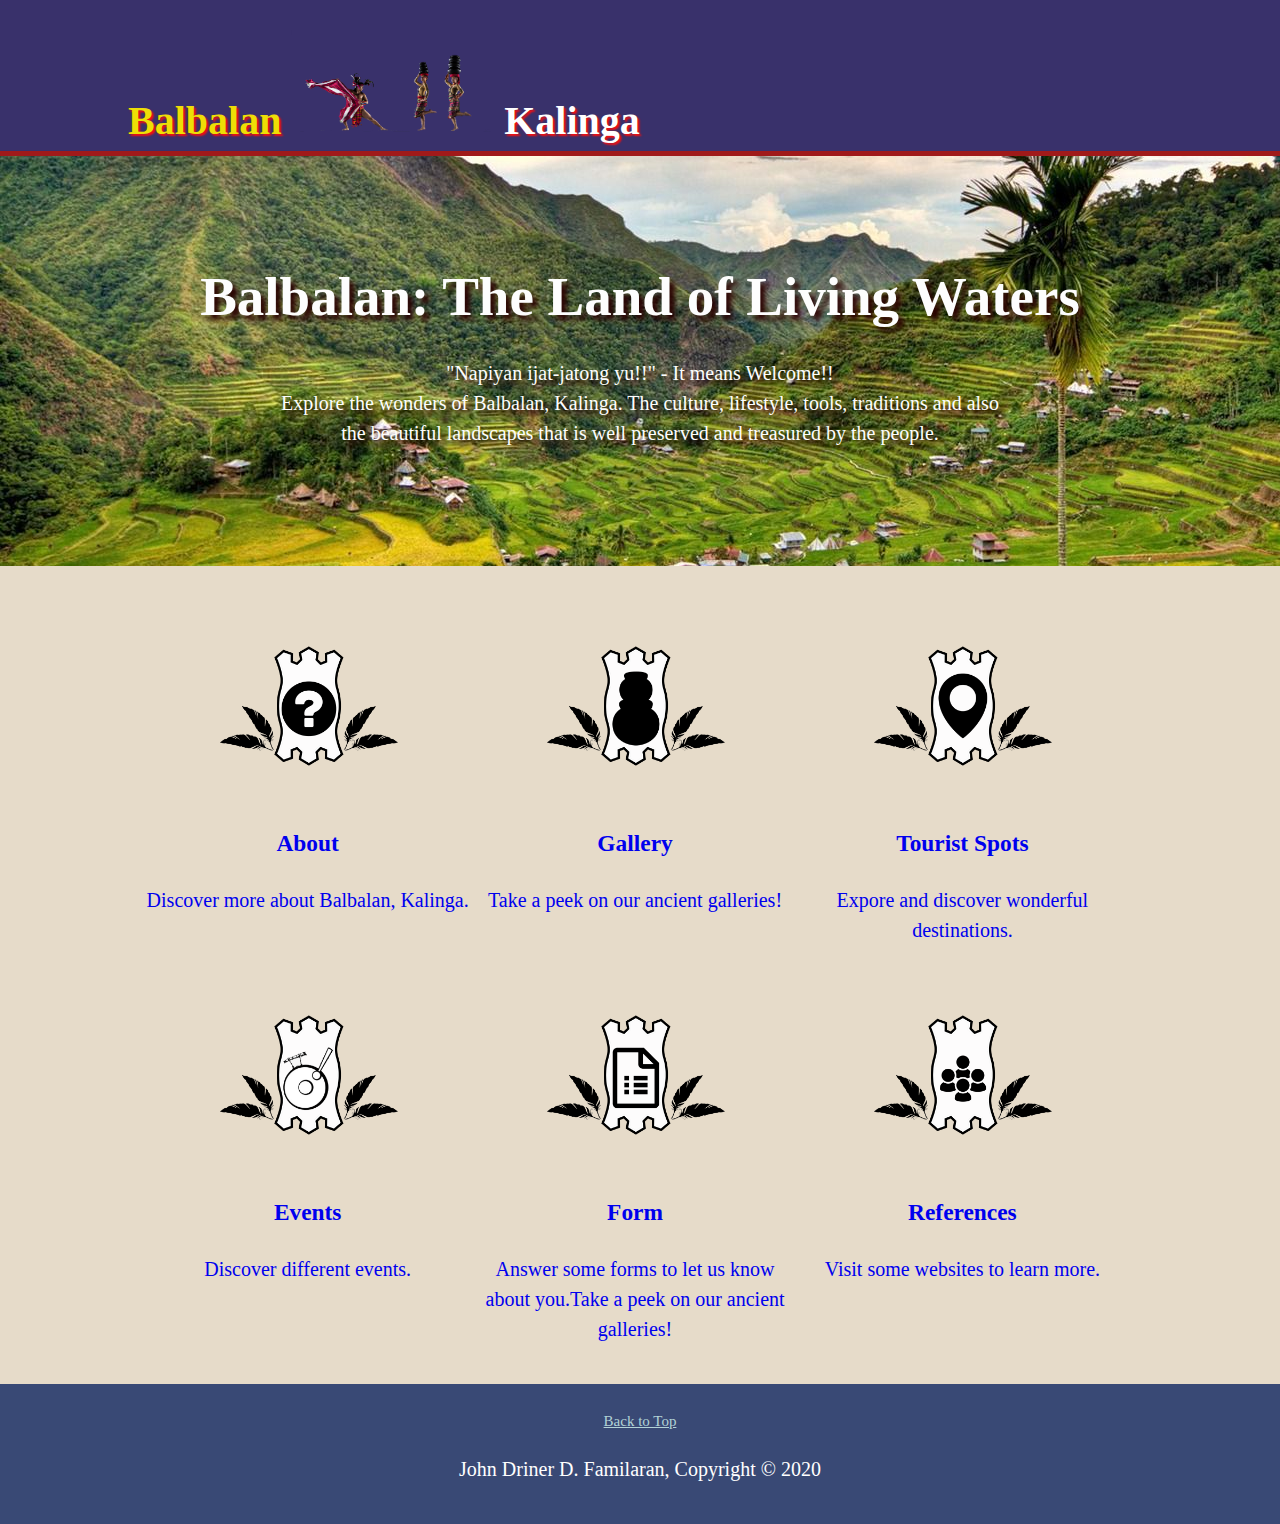
<file: index.html>
<!DOCTYPE html>
<html lang="en">

<head>
    <meta charset="utf-8">
    <meta name="viewport" content="width=device-width">
    <meta name="description" content="This is the homepage of Balbalan, Kalinga Guide">
    <meta name="author" content="John Driner D. Familaran">
    <meta name="keywords" content="Balbalan, Kalinga, Travel, Cordillera,">
    <title>Balbalan, Kalinga | Welcome</title>
    <link rel="stylesheet" type="text/css" href="ExternalCSS.css">
</head>

<body>
    <header>
        <div class="container">
            <div id="tagline">
                <h1><span class="highlight">Balbalan </span>
                    <span class="logo"><img src="resources/logo.png"></span> Kalinga
                </h1>
            </div>
        </div>
    </header>
    <section id="showcase">
        <div class="container">
            <h1>Balbalan: The Land of Living Waters</h1>
            <p>"Napiyan ijat-jatong yu!!" - It means Welcome!!<br> Explore the wonders of Balbalan, Kalinga. The culture, lifestyle, tools, traditions and also <br> the beautiful landscapes that is well preserved and treasured by the people.</p>
        </div>
    </section>
    <section id="boxes">
        <div class="container">
            <a href="about.html">
                <div class="box">
                    <img src="resources/about.png">
                    <h3>About</h3>
                    <p>Discover more about Balbalan, Kalinga.</p>
                </div>
            </a>
            <a href="gallery.html">
                <div class="box">
                    <img src="resources/gallery.png">
                    <h3>Gallery</h3>
                    <p>Take a peek on our ancient galleries!</p>
                </div>
            </a>
            <a href="touristspots.html">
                <div class="box">
                    <img src="resources/spotss.png">
                    <h3>Tourist Spots</h3>
                    <p>Expore and discover wonderful destinations.</p>
                </div>
            </a>
            <a href="events.html">
                <div class="box">
                    <img src="resources/festivals.png">
                    <h3>Events</h3>
                    <p>Discover different events.</p>
                </div>
            </a>
            <a href="form.html">
                <div class="box">
                    <img src="resources/forms.png">
                    <h3>Form</h3>
                    <p>Answer some forms to let us know about you.Take a peek on our ancient galleries!</p>
                </div>
            </a>
            <a href="references.html">
                <div class="box">
                    <img src="resources/references.png">
                    <h3>References</h3>
                    <p>Visit some websites to learn more.</p>
                </div>
        </div>
        </a>
    </section>
    <footer>
        <a href="#tagline">Back to Top</a>
        <p> John Driner D. Familaran, Copyright &copy; 2020</p>
    </footer>
</body>

</html>
</file>
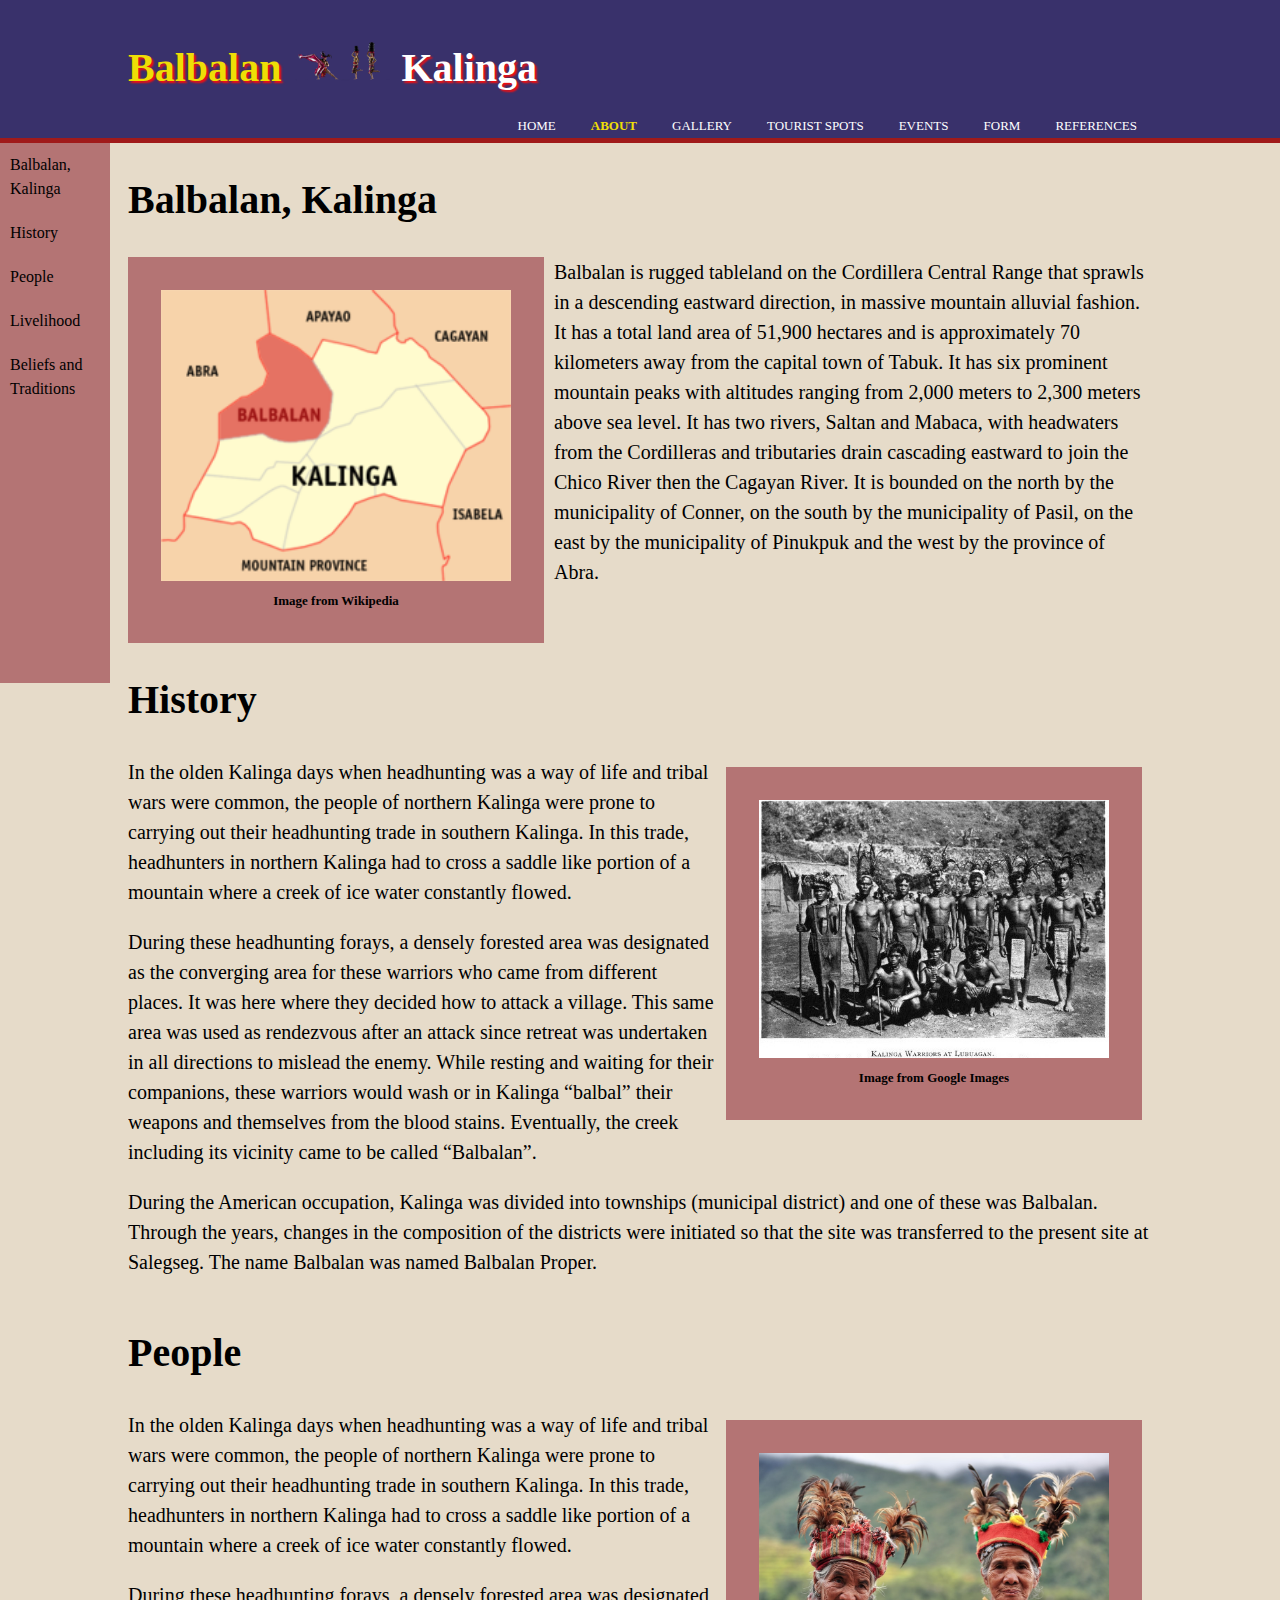
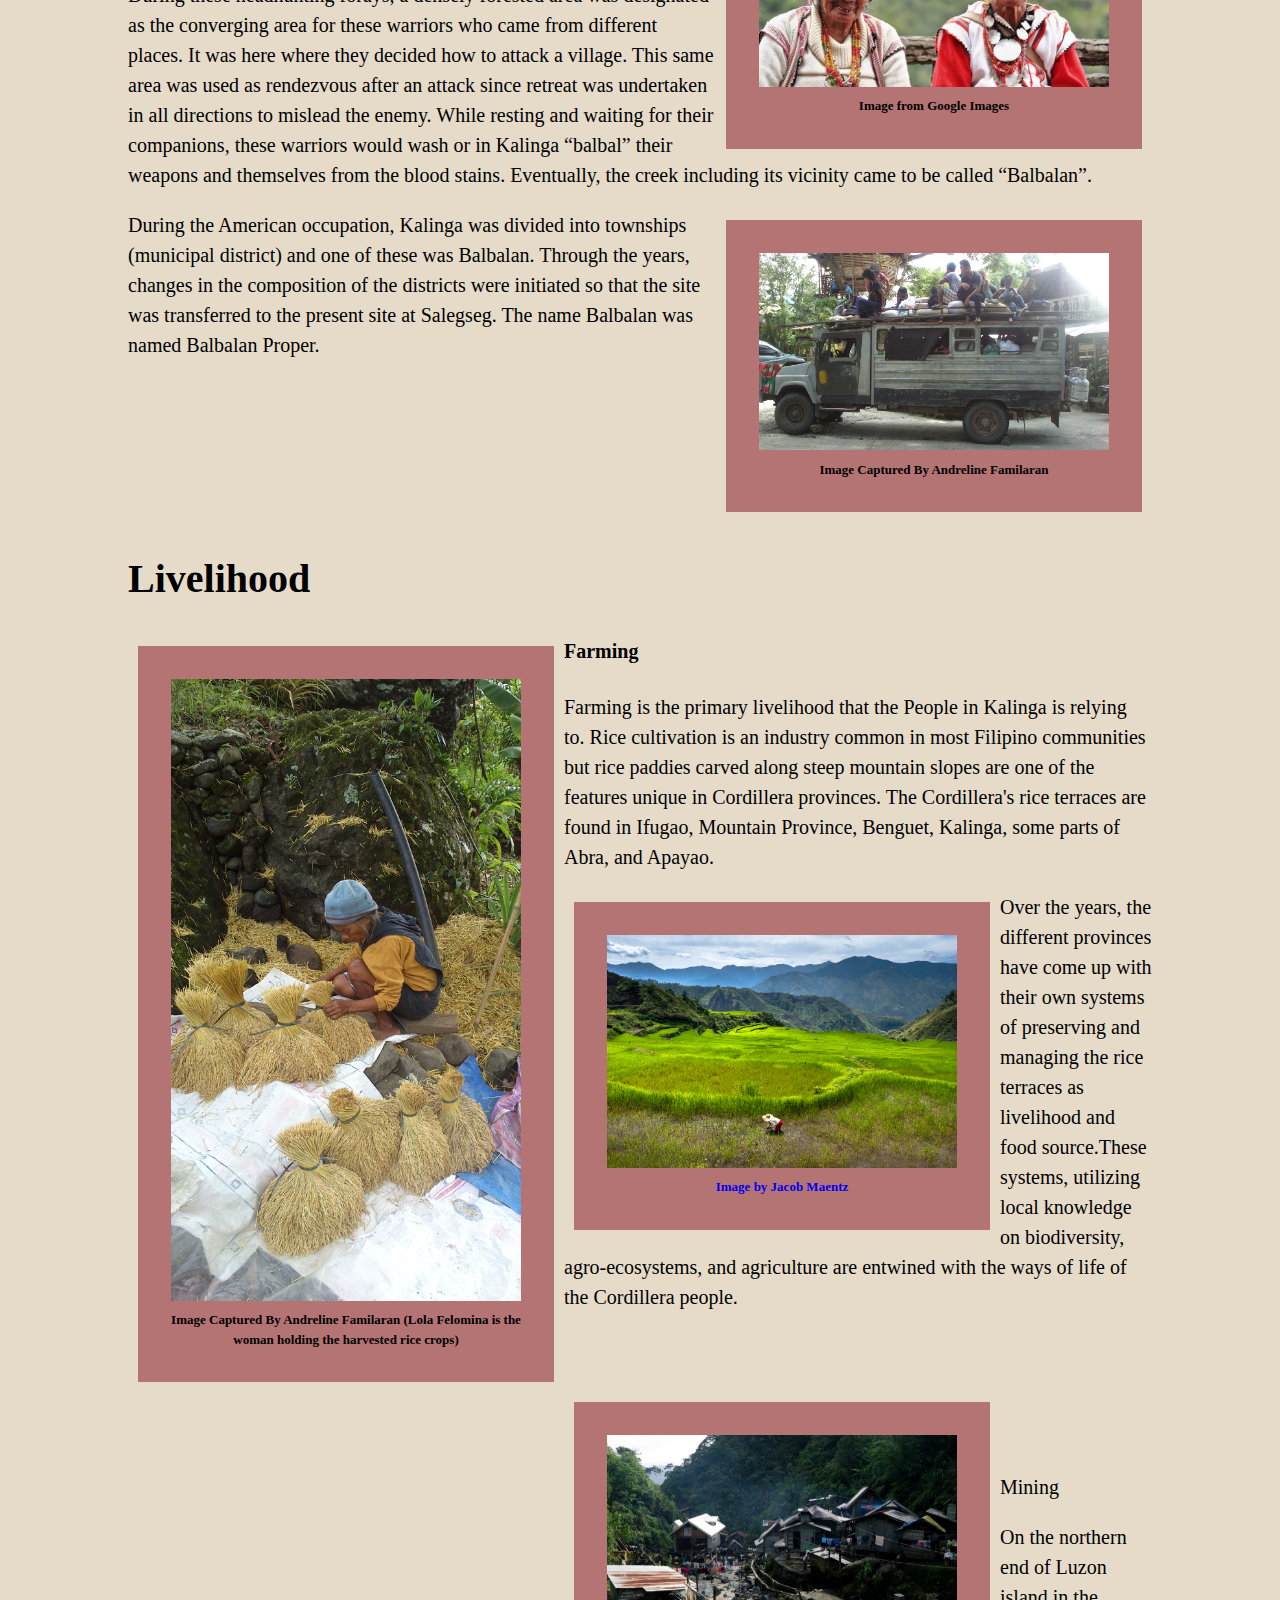
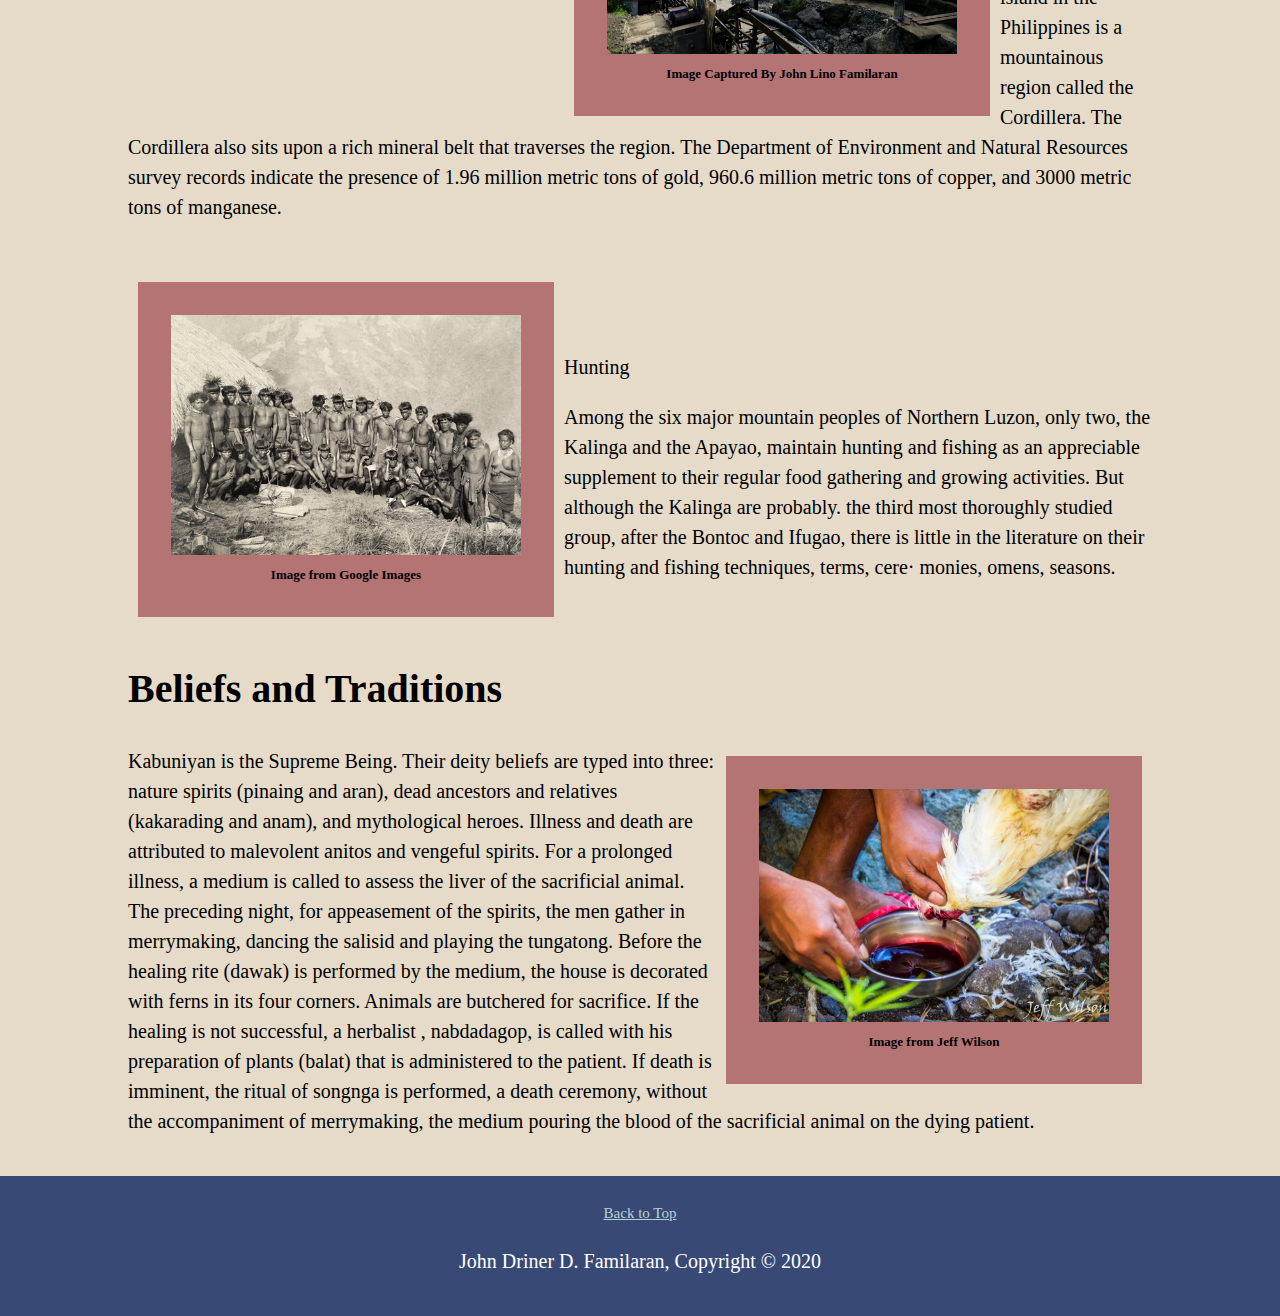
<file: about.html>
<!DOCTYPE html>
<html lang="en">

<head>
    <meta charset="utf-8">
    <meta name="viewport" content="width=device-width">
    <meta name="description" content="This is the About page of Balbalan, Kalinga Guide">
    <meta name="author" content="John Driner D. Familaran">
    <meta name="keywords" content="Balbalan, Kalinga, Travel, Cordillera,">
    <title>Balbalan, Kalinga | About</title>
    <link rel="stylesheet" type="text/css" href="ExternalCSS.css">
</head>

<body>
    <header>
        <div class="container">
            <div id="tagline">
                <h1><span class="highlight">Balbalan </span>
                    <img src="resources/logo.png" width="100px"> Kalinga
                </h1>
            </div>
            <nav>
                <ul>
                    <li><a href="index.html">Home</a></li>
                    <li class="current"><a href="about.html">About</a></li>
                    <li><a href="gallery.html">Gallery</a></li>
                    <li><a href="touristspots.html">Tourist Spots</a></li>
                    <li><a href="events.html">Events</a></li>
                    <li><a href="form.html">Form</a></li>
                    <li><a href="references.html">References</a></li>
                </ul>
            </nav>
        </div>
    </header>

    <body>
        <aside>
            <div class="sidebar">
                <a href="#first">Balbalan, Kalinga</a>
                <a href="#second">History</a>
                <a href="#third">People</a>
                <a href="#fourth">Livelihood</a>
                <a href="#fifth">Beliefs and Traditions</a>
            </div>
        </aside>
        <div class="container">
            <article id="first">
                <h1 class="page-title">Balbalan, Kalinga</h1>
                <table>
                    <tr>
                        <th><img src="resources/map.png"></th>
                    </tr>
                    <tr>
                        <th>Image from Wikipedia</th>
                    </tr>
                </table>
                <p>Balbalan is rugged tableland on the Cordillera Central Range that sprawls in a descending eastward direction, in massive mountain alluvial fashion. It has a total land area of 51,900 hectares and is approximately 70 kilometers away from
                    the capital town of Tabuk. It has six prominent mountain peaks with altitudes ranging from 2,000 meters to 2,300 meters above sea level. It has two rivers, Saltan and Mabaca, with headwaters from the Cordilleras and tributaries drain
                    cascading eastward to join the Chico River then the Cagayan River. It is bounded on the north by the municipality of Conner, on the south by the municipality of Pasil, on the east by the municipality of Pinukpuk and the west by the
                    province of Abra.</p>
            </article>
        </div>
        <div class="container">
            <article id="second">
                <h1 class="page-title">History</h1>
                <table>
                    <tr>
                        <th><img src="resources/headhunters.jpg"></th>
                    </tr>
                    <tr>
                        <th>Image from Google Images</th>
                    </tr>
                </table>
                <p>In the olden Kalinga days when headhunting was a way of life and tribal wars were common, the people of northern Kalinga were prone to carrying out their headhunting trade in southern Kalinga. In this trade, headhunters in northern Kalinga
                    had to cross a saddle like portion of a mountain where a creek of ice water constantly flowed.</p>
                <p>During these headhunting forays, a densely forested area was designated as the converging area for these warriors who came from different places. It was here where they decided how to attack a village. This same area was used as rendezvous
                    after an attack since retreat was undertaken in all directions to mislead the enemy. While resting and waiting for their companions, these warriors would wash or in Kalinga “balbal” their weapons and themselves from the blood stains.
                    Eventually, the creek including its vicinity came to be called “Balbalan”.</p>
                <p>During the American occupation, Kalinga was divided into townships (municipal district) and one of these was Balbalan. Through the years, changes in the composition of the districts were initiated so that the site was transferred to the
                    present site at Salegseg. The name Balbalan was named Balbalan Proper.</p>
            </article>
        </div>
        <div class="container">
            <article id="third">
                <h1 class="page-title">People</h1>
                <table>
                    <tr>
                        <th><img src="resources/lolas.jpg"></th>
                    </tr>
                    <tr>
                        <th>Image from Google Images</th>
                    </tr>
                </table>
                <p>In the olden Kalinga days when headhunting was a way of life and tribal wars were common, the people of northern Kalinga were prone to carrying out their headhunting trade in southern Kalinga. In this trade, headhunters in northern Kalinga
                    had to cross a saddle like portion of a mountain where a creek of ice water constantly flowed.</p>
                <p>During these headhunting forays, a densely forested area was designated as the converging area for these warriors who came from different places. It was here where they decided how to attack a village. This same area was used as rendezvous
                    after an attack since retreat was undertaken in all directions to mislead the enemy. While resting and waiting for their companions, these warriors would wash or in Kalinga “balbal” their weapons and themselves from the blood stains.
                    Eventually, the creek including its vicinity came to be called “Balbalan”.</p>
                <table>
                    <tr>
                        <th><img src="resources/People.jpg"></th>
                    </tr>
                    <tr>
                        <th>Image Captured By Andreline Familaran</th>
                    </tr>
                </table>
                <p>During the American occupation, Kalinga was divided into townships (municipal district) and one of these was Balbalan. Through the years, changes in the composition of the districts were initiated so that the site was transferred to the
                    present site at Salegseg. The name Balbalan was named Balbalan Proper.</p>
            </article>
        </div>
        <div class="container">
            <article id="fourth">
                <h1 class="page-title">Livelihood</h1>
                <table>
                    <tr>
                        <th><img src="resources/DSC_0679.jpg"></th>
                    </tr>
                    <tr>
                        <th>Image Captured By Andreline Familaran (Lola Felomina is the woman holding the harvested rice crops)</th>
                    </tr>
                </table>
                <h4>Farming</h4>
                <p>Farming is the primary livelihood that the People in Kalinga is relying to. Rice cultivation is an industry common in most Filipino communities but rice paddies carved along steep mountain slopes are one of the features unique in Cordillera
                    provinces. The Cordillera's rice terraces are found in Ifugao, Mountain Province, Benguet, Kalinga, some parts of Abra, and Apayao.
                    <table>
                        <tr>
                            <th><img src="resources/farmer.jpg"></th>
                        </tr>
                        <tr>
                            <th><a href="https://www.jacobimages.com/2013/05/igorots-cordilleras">Image by Jacob Maentz</a></th>
                        </tr>
                    </table>
                    Over the years, the different provinces have come up with their own systems of preserving and managing the rice terraces as livelihood and food source.These systems, utilizing local knowledge on biodiversity, agro-ecosystems, and agriculture are entwined
                    with the ways of life of the Cordillera people.</p>
                <br><br>
                <table>
                    <tr>
                        <th><img src="resources/gaangmines.jpg"></th>
                    </tr>
                    <tr>
                        <th>Image Captured By John Lino Familaran</th>
                    </tr>
                </table>
                <br><br>
                <p>Mining</p>
                <p>On the northern end of Luzon island in the Philippines is a mountainous region called the Cordillera. The Cordillera also sits upon a rich mineral belt that traverses the region. The Department of Environment and Natural Resources survey
                    records indicate the presence of 1.96 million metric tons of gold, 960.6 million metric tons of copper, and 3000 metric tons of manganese.</p>
                <br>
                <table>
                    <tr>
                        <th><img src="resources/hunters.jpg"></th>
                    </tr>
                    <tr>
                        <th>Image from Google Images</th>
                    </tr>
                </table>
                <br><br>
                <p>Hunting</p>
                <p>Among the six major mountain peoples of Northern Luzon, only two, the Kalinga and the Apayao, maintain hunting and fishing as an appreciable supplement to their regular food gathering and growing activities. But although the Kalinga are
                    probably. the third most thoroughly studied group, after the Bontoc and Ifugao, there is little in the literature on their hunting and fishing techniques, terms, cere· monies, omens, seasons. </p>
                <br>
        </div>
        <div class="container">
            <article id="fifth">
                <h1 class="page-title">Beliefs and Traditions</h1>
                <table>
                    <tr>
                        <th><img src="resources/tradirions.jpg"></th>
                    </tr>
                    <tr>
                        <th>Image from Jeff Wilson</th>
                    </tr>
                </table>
                <p>Kabuniyan is the Supreme Being. Their deity beliefs are typed into three: nature spirits (pinaing and aran), dead ancestors and relatives (kakarading and anam), and mythological heroes. Illness and death are attributed to malevolent anitos
                    and vengeful spirits. For a prolonged illness, a medium is called to assess the liver of the sacrificial animal. The preceding night, for appeasement of the spirits, the men gather in merrymaking, dancing the salisid and playing the
                    tungatong. Before the healing rite (dawak) is performed by the medium, the house is decorated with ferns in its four corners. Animals are butchered for sacrifice. If the healing is not successful, a herbalist , nabdadagop, is called
                    with his preparation of plants (balat) that is administered to the patient. If death is imminent, the ritual of songnga is performed, a death ceremony, without the accompaniment of merrymaking, the medium pouring the blood of the sacrificial
                    animal on the dying patient.</p>
            </article>
        </div>
        </section>
        <footer>
            <a href="#tagline">Back to Top</a>
            <p> John Driner D. Familaran, Copyright &copy; 2020</p>
        </footer>
    </body>

</html>
</file>
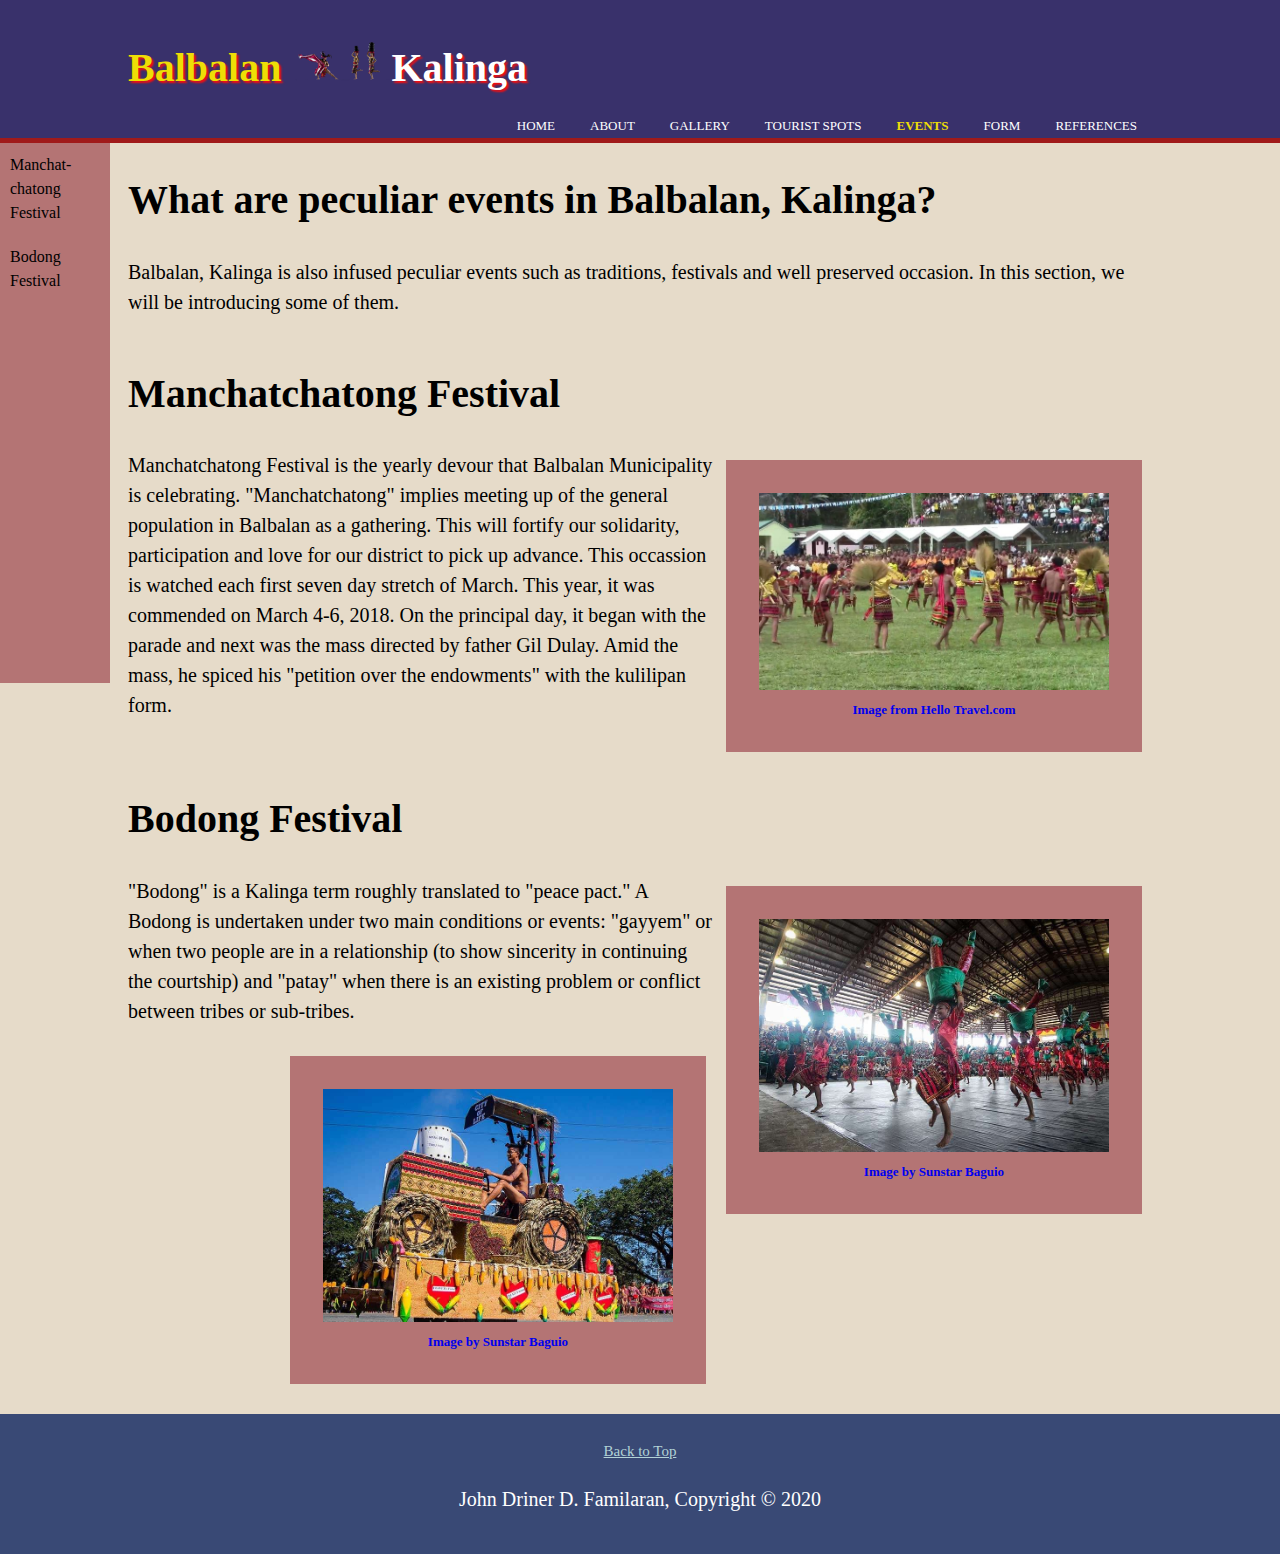
<file: events.html>
<!DOCTYPE html>
<html lang="en">

<head>
    <meta charset="utf-8">
    <meta name="viewport" content="width=device-width">
    <meta name="description" content="This is the Gallery page of Balbalan, Kalinga Guide">
    <meta name="author" content="John Driner D. Familaran">
    <meta name="keywords" content="Balbalan, Kalinga, Travel, Cordillera,">
    <title>Balbalan, Kalinga | Gallery</title>
    <link rel="stylesheet" type="text/css" href="ExternalCSS.css">
</head>

<body>
    <header>
        <div class="container">
            <div id="tagline">
                <h1><span class="highlight">Balbalan </span>
                    <img src="resources/logo.png" width="100px">Kalinga</h1>
            </div>
            <nav>
                <ul>
                    <li><a href="index.html">Home</a></li>
                    <li><a href="about.html">About</a></li>
                    <li><a href="gallery.html">Gallery</a></li>
                    <li><a href="touristspots.html">Tourist Spots</a></li>
                    <li class="current"><a href="events.html">Events</a></li>
                    <li><a href="form.html">Form</a></li>
                    <li><a href="references.html">References</a></li>
                </ul>
            </nav>
        </div>
    </header>
    <aside>
        <div class="sidebar">
            <a href="#first">Manchat- chatong Festival</a>
            <a href="#second">Bodong Festival</a>
        </div>
    </aside>
    <div class="container">
        <article id="first">
            <h1 class="page-title">What are peculiar events in Balbalan, Kalinga?</h1>
            <p>Balbalan, Kalinga is also infused peculiar events such as traditions, festivals and well preserved occasion. In this section, we will be introducing some of them.</p>
        </article>
    </div>
    <div class="container">
        <article id="second">
            <h1 class="page-title">Manchatchatong Festival</h1>
            <a href="https://www.hellotravel.com/events/manchatchatong-festival?utm_expid=.cl77UlyeTzyYvCosXMK4sg.0&utm_referrer=https%3A%2F%2Fwww.google.com%2F">
                <table>
                    <tr>
                        <th><img src="resources/manchatchatong.jpg"></th>
                    </tr>
                    <tr>
                        <th>Image from Hello Travel.com
                        </th>
                    </tr>
                </table>
            </a>
            <p>Manchatchatong Festival is the yearly devour that Balbalan Municipality is celebrating. "Manchatchatong" implies meeting up of the general population in Balbalan as a gathering. This will fortify our solidarity, participation and love for
                our district to pick up advance. This occassion is watched each first seven day stretch of March. This year, it was commended on March 4-6, 2018. On the principal day, it began with the parade and next was the mass directed by father Gil
                Dulay. Amid the mass, he spiced his "petition over the endowments" with the kulilipan form.</p>
        </article>
    </div>
    <div class="container">
        <article id="third">
            <h1 class="page-title">Bodong Festival</h1>
            <a href="https://www.sunstar.com.ph/article/1792770">
                <table>
                    <tr>
                        <th><img src="resources/bodong.jpg"></th>
                    </tr>
                    <tr>
                        <th>Image by Sunstar Baguio</th>
                    </tr>
                </table>
            </a>
            <p>"Bodong" is a Kalinga term roughly translated to "peace pact." A Bodong is undertaken under two main conditions or events: "gayyem" or when two people are in a relationship (to show sincerity in continuing the courtship) and "patay" when there
                is an existing problem or conflict between tribes or sub-tribes.</p>
            <a href="https://www.sunstar.com.ph/article/1792770">
                <table>
                    <tr>
                        <th><img src="resources/bodongss.jpg"></th>
                    </tr>
                    <tr>
                        <th>Image by Sunstar Baguio</th>
                    </tr>
                </table>
            </a>
        </article>
    </div>
    </section>
    <footer>
        <a href="#tagline">Back to Top</a>
        <p> John Driner D. Familaran, Copyright &copy; 2020</p>
    </footer>
</body>

</html>
</file>
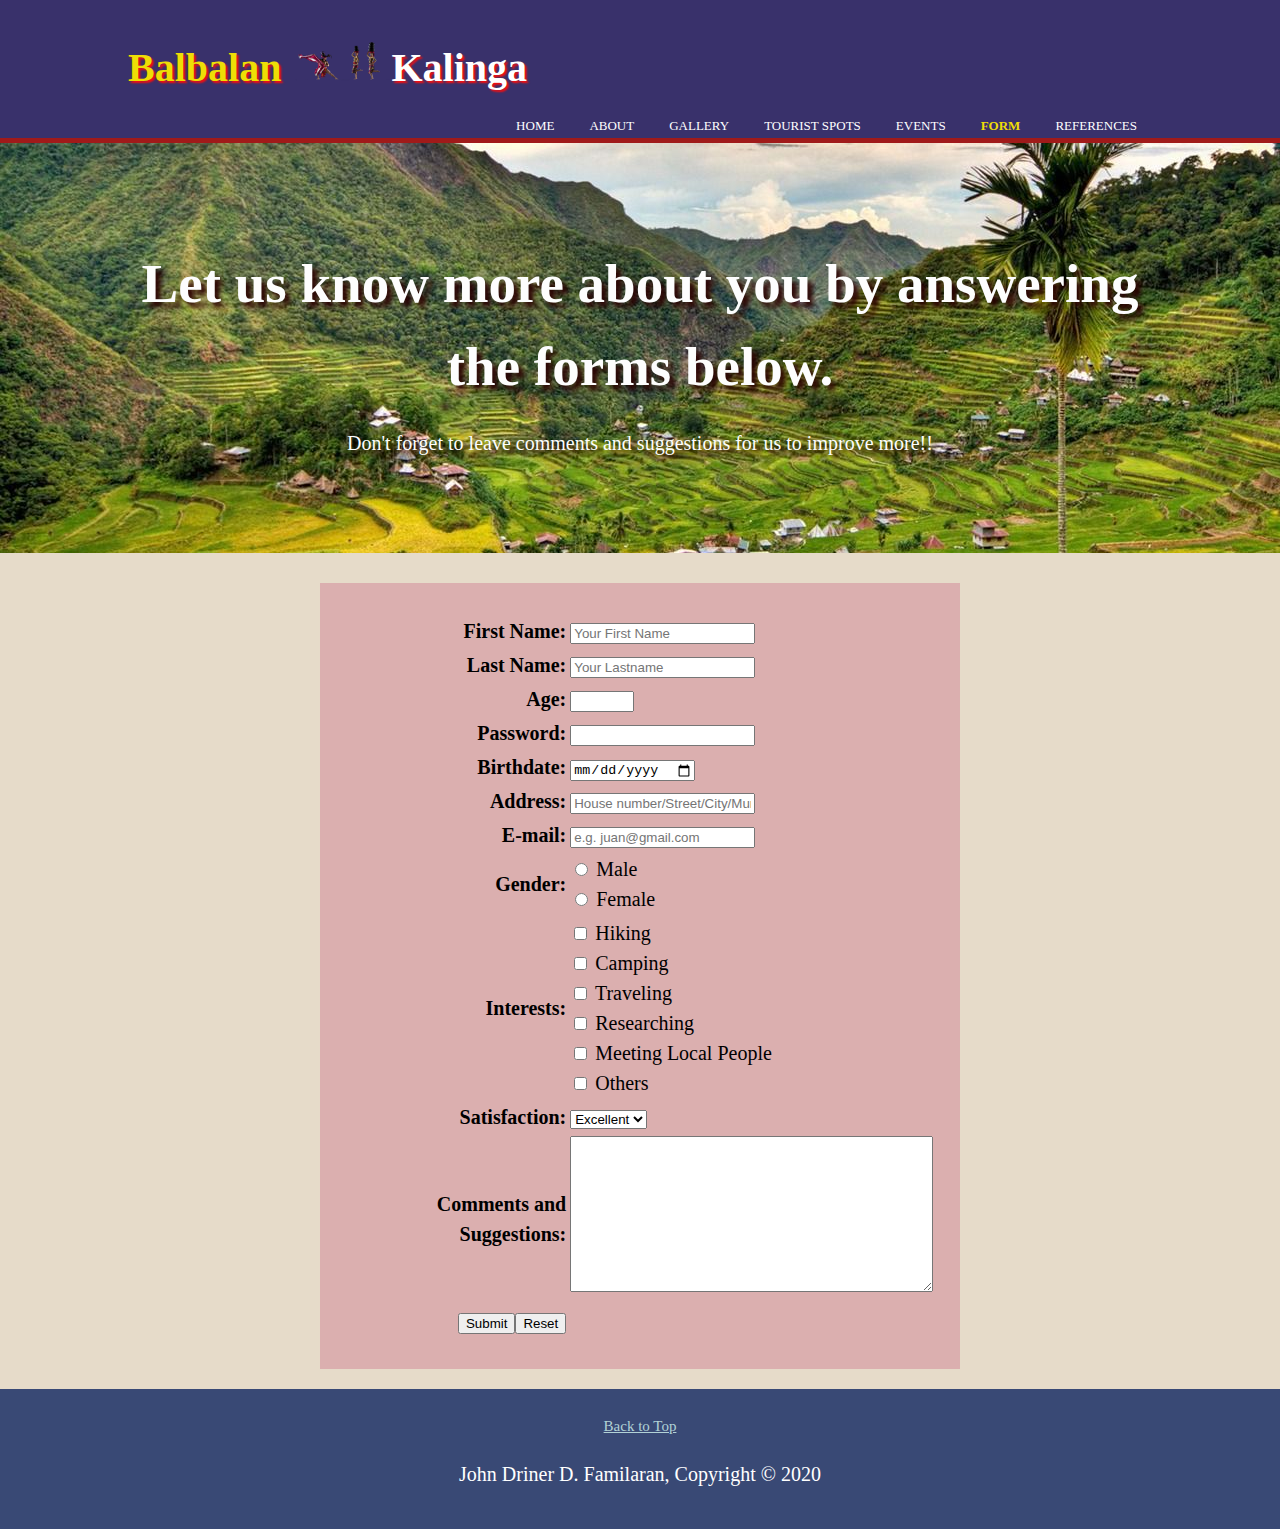
<file: form.html>
<!DOCTYPE html>
<html lang="en">

<head>
    <meta charset="utf-8">
    <meta name="viewport" content="width=device-width">
    <meta name="description" content="This is the Forms page of Balbalan, Kalinga Guide">
    <meta name="author" content="John Driner D. Familaran">
    <meta name="keywords" content="Balbalan, Kalinga, Travel, Cordillera,">
    <title>Balbalan, Kalinga | Forms</title>
    <link rel="stylesheet" type="text/css" href="ExternalCSS.css">
</head>

<body>
    <header>
        <div class="container">
            <div id="tagline">
                <h1><span class="highlight">Balbalan </span>
                    <img src="resources/logo.png" width="100px">Kalinga</h1>
            </div>
            <nav>
                <ul>
                    <li><a href="index.html">Home</a></li>
                    <li><a href="about.html">About</a></li>
                    <li><a href="gallery.html">Gallery</a></li>
                    <li><a href="touristspots.html">Tourist Spots</a></li>
                    <li><a href="events.html">Events</a></li>
                    <li class="current"><a href="form.html">Form</a></li>
                    <li><a href="references.html">References</a></li>
                </ul>
            </nav>
        </div>
    </header>
    <section id="showcase">
        <div class="container">
            <h1>Let us know more about you by answering the forms below.</h1>
            <p>Don't forget to leave comments and suggestions for us to improve more!!</p>
        </div>
    </section>
    <section id="forms">
        <table>
            <tr>
                <th><label>First Name:</label></th>
                <td><input type="text" placeholder="Your First Name" 1></td>
            </tr>
            <tr>
                <th><label>Last Name:</label></th>
                <td><input type="text" placeholder="Your Lastname"></td>
            </tr>
            <tr>
                <th>Age:</th>
                <td><input type="number" min="1" max="100"></td>
            </tr>
            <tr>
                <th><label>Password:</label></th>
                <td><input type="password"></td>
            </tr>
            <tr>
                <th><label>Birthdate:</label></th>
                <td><input type="date"></td>
            </tr>
            <tr>
                <th><label>Address:</label></th>
                <td><input type="text" placeholder="House number/Street/City/Municipality/Province"></td>
            </tr>
            <tr>
                <th><label>E-mail:</label></th>
                <td><input type="email" placeholder="e.g. juan@gmail.com"></td>
            </tr>
            <tr>
                <th><label for="gender">Gender:</label></th>
                <td><input type="radio" name="gender" value="female">
                    <label for="male">Male</label><br>
                    <input type="radio" name="gender" value="male">
                    <label for="female">Female</label>
                </td>
            </tr>
            <tr>
                <th><label>Interests:</label></th>
                <td>
                    <input type="checkbox" name="option1" value="Hiking">
                    <label>Hiking</label><br>
                    <input type="checkbox" name="optio2" value="Camping">
                    <label>Camping</label><br>
                    <input type="checkbox" name="option3" value="Traveling">
                    <label>Traveling</label><br>
                    <input type="checkbox" name="option4" value="Researching">
                    <label>Researching</label><br>
                    <input type="checkbox" name="option5" value="Meeting Local People">
                    <label>Meeting Local People</label><br>
                    <input type="checkbox" name="option6" value="Others">
                    <label>Others</label><br>
                </td>
            </tr>
            <tr>
                <th><label>Satisfaction:</label></th>
                <td><select name="course">
                <option value="BSIT">Excellent</option>
                <option value="BSCS">Great</option>
                <option value="BSCpE">Good</option>
                <option value="ACT">Okay</option>
                <option value="Other">Bad</option>
                <option value="Other">Very Bad</option>
            </select>
                </td>
            </tr>
            <tr>
                <th><label for="comment" class="required">Comments and Suggestions:</label></th>
                <td><textarea name="comment" id="comment" rows="10" tabindex="10"></textarea></td>
            </tr>
            <tr>
                <th><input type="submit" value="Submit"><input type="reset" value="Reset"></th>
            </tr>
        </table>
    </section>
    <footer>
        <a href="#tagline">Back to Top</a>
        <p> John Driner D. Familaran, Copyright &copy; 2020</p>
    </footer>
</body>

</html>
</file>
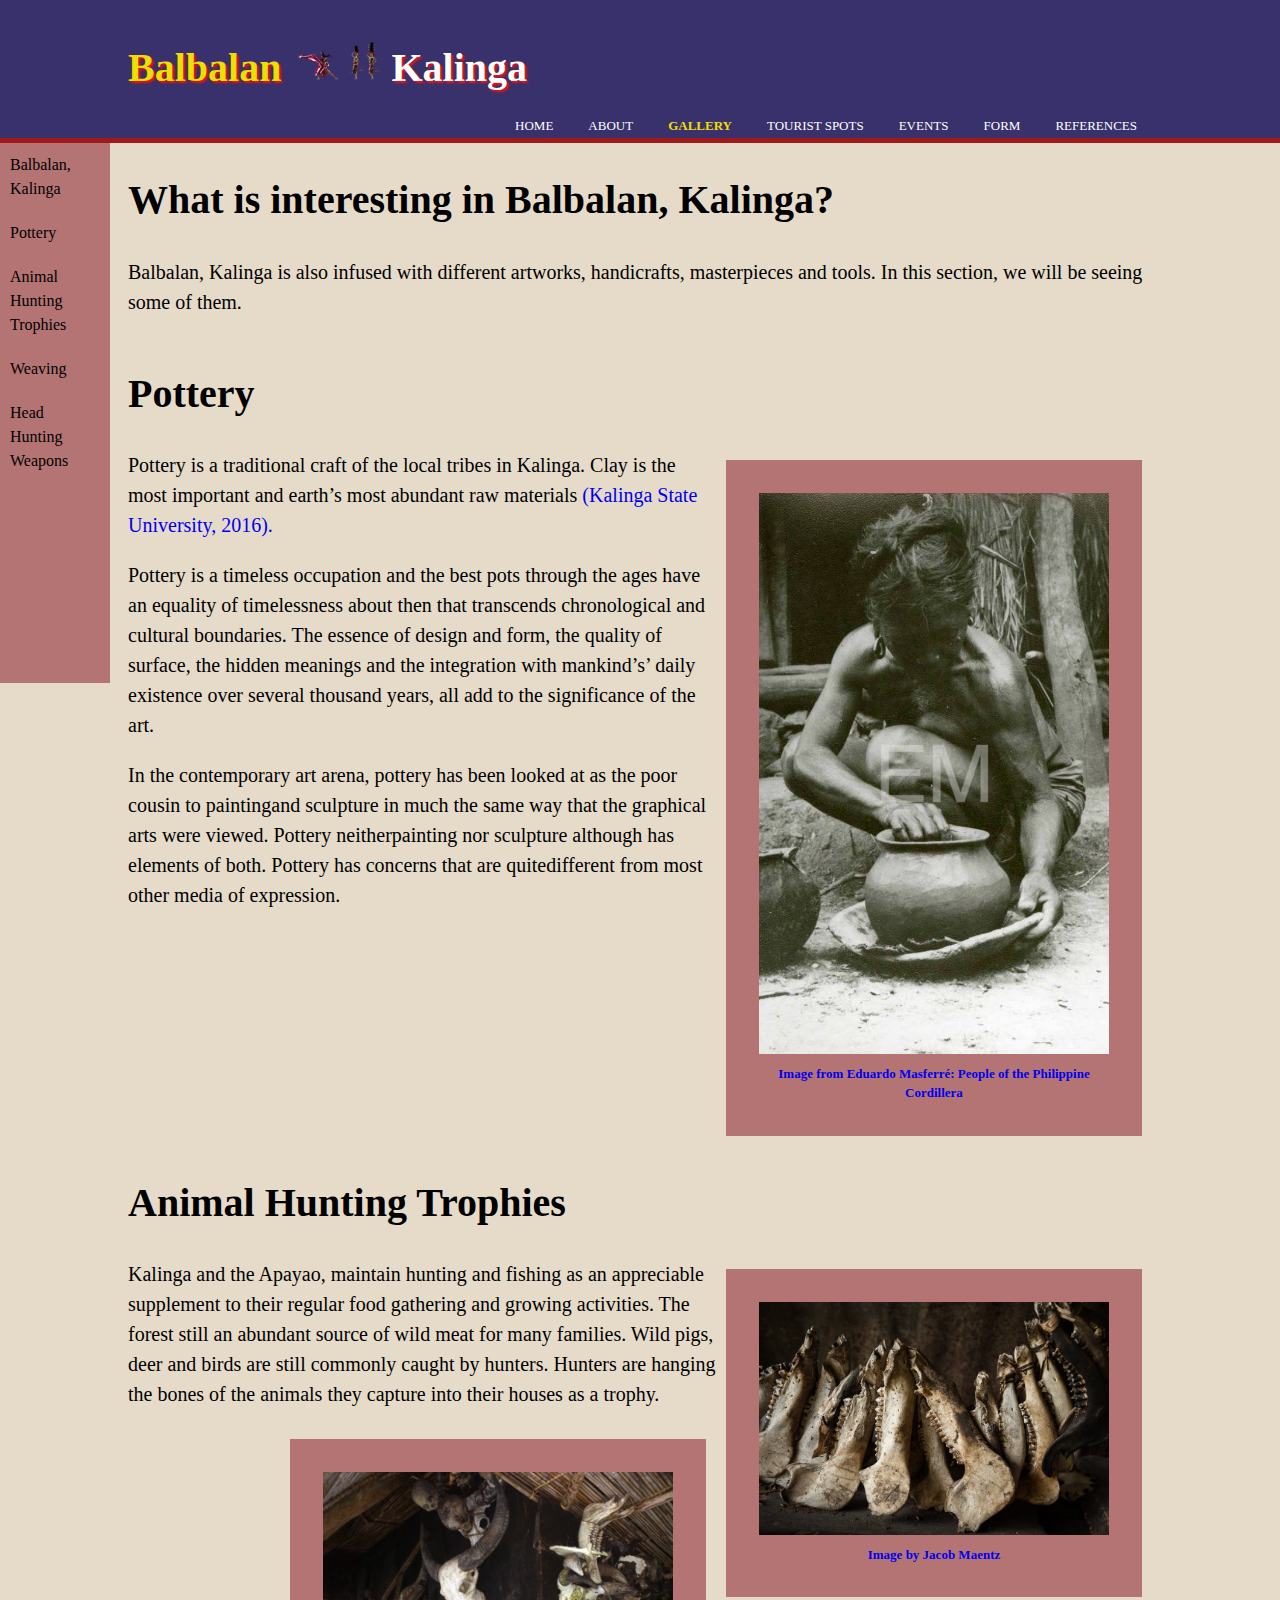
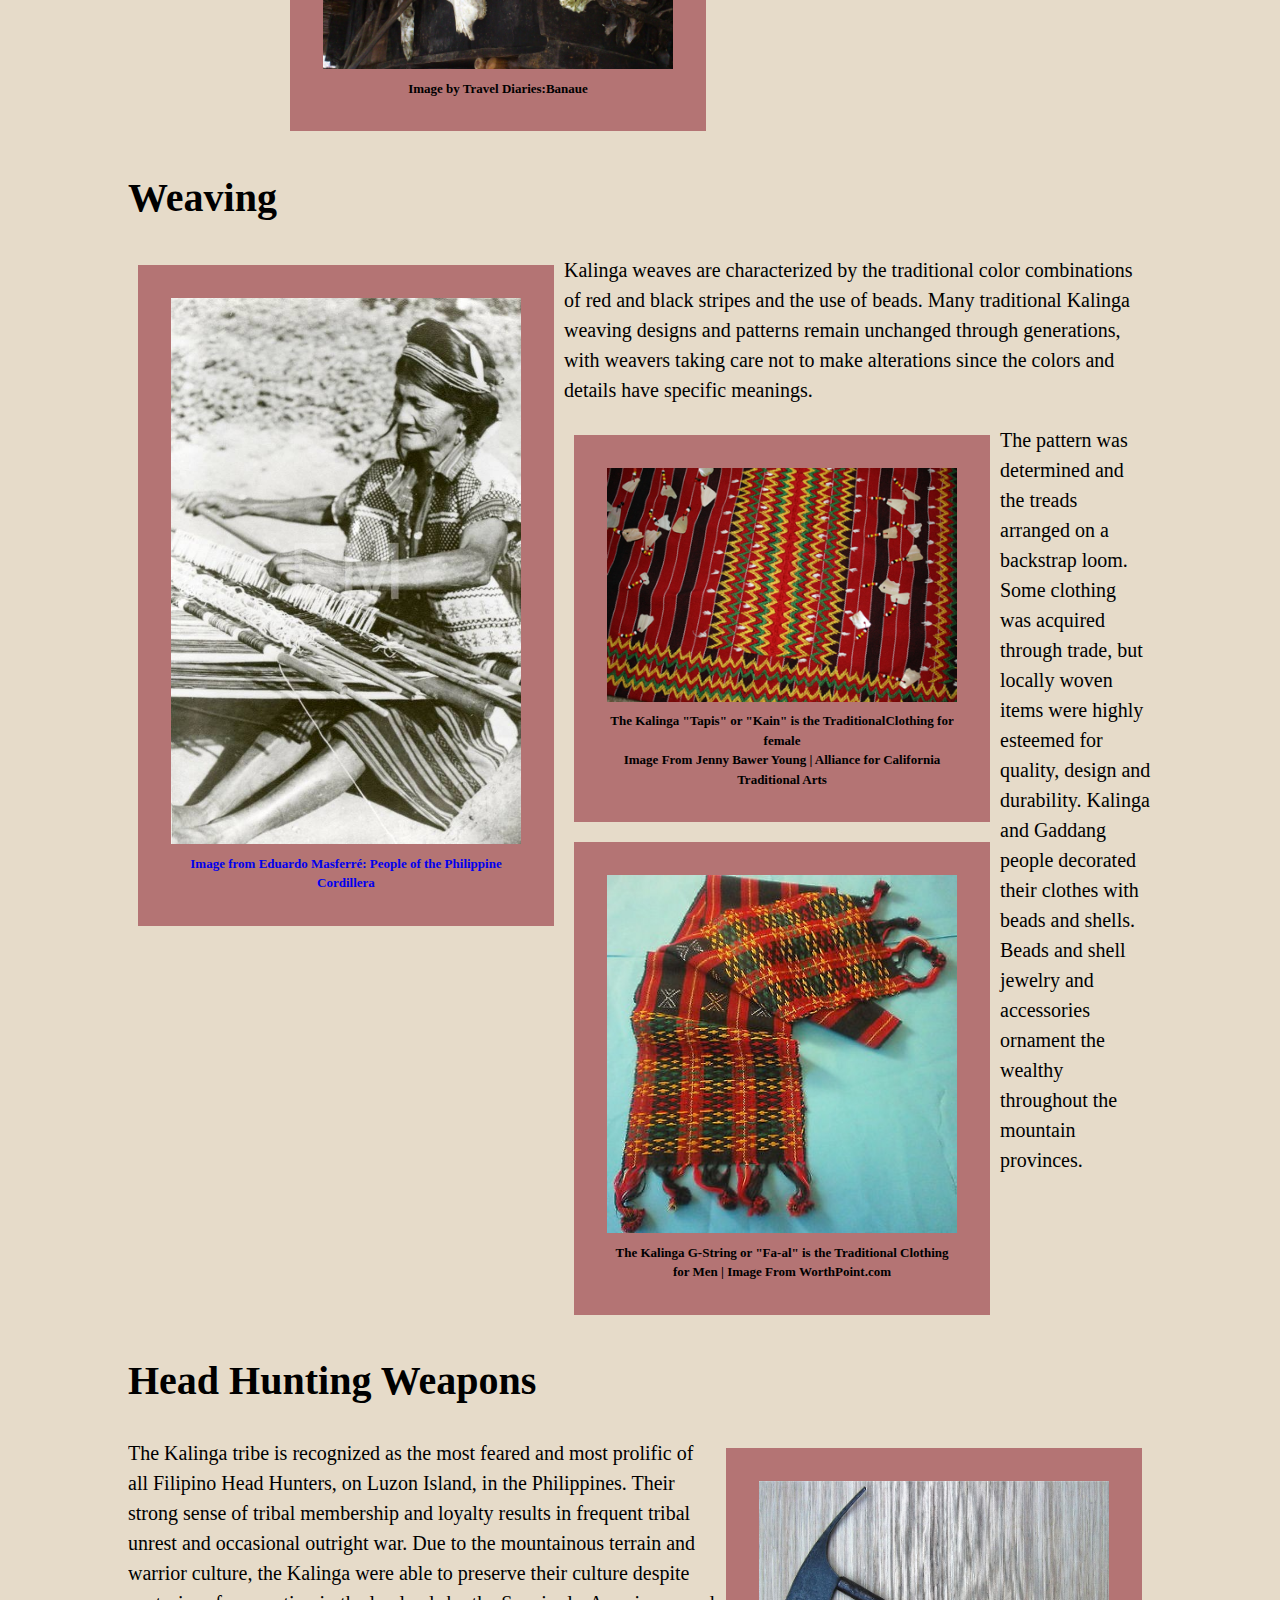
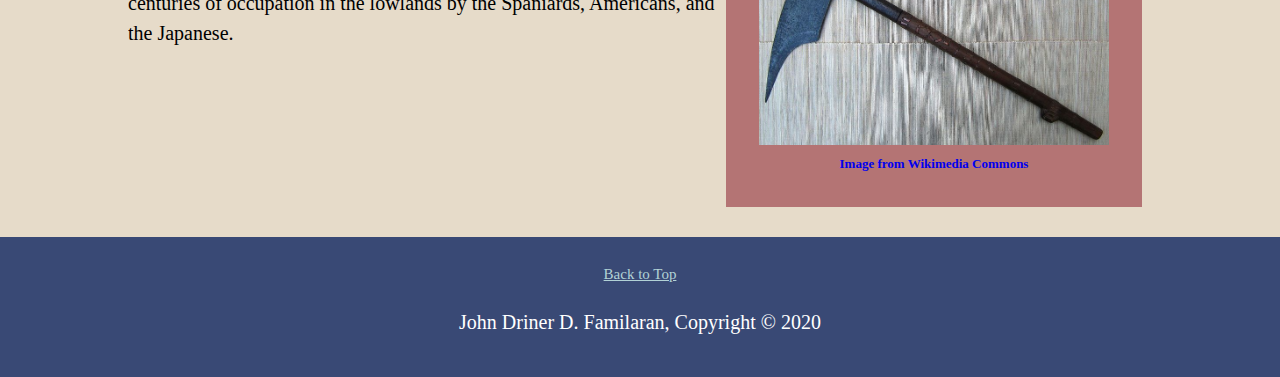
<file: gallery.html>
<!DOCTYPE html>
<html lang="en">

<head>
    <meta charset="utf-8">
    <meta name="viewport" content="width=device-width">
    <meta name="description" content="This is the Gallery page of Balbalan, Kalinga Guide">
    <meta name="author" content="John Driner D. Familaran">
    <meta name="keywords" content="Balbalan, Kalinga, Travel, Cordillera,">
    <title>Balbalan, Kalinga | Gallery</title>
    <link rel="stylesheet" type="text/css" href="ExternalCSS.css">
</head>

<body>
    <header>
        <div class="container">
            <div id="tagline">
                <h1><span class="highlight">Balbalan </span>
                    <img src="resources/logo.png" width="100px">Kalinga</h1>
            </div>
            <nav>
                <ul>
                    <li><a href="index.html">Home</a></li>
                    <li><a href="about.html">About</a></li>
                    <li class="current"><a href="gallery.html">Gallery</a></li>
                    <li><a href="touristspots.html">Tourist Spots</a></li>
                    <li><a href="events.html">Events</a></li>
                    <li><a href="form.html">Form</a></li>
                    <li><a href="references.html">References</a></li>

                </ul>
            </nav>
        </div>
    </header>
    <aside>
        <div class="sidebar">
            <a href="#first">Balbalan, Kalinga</a>
            <a href="#second">Pottery</a>
            <a href="#third">Animal Hunting Trophies</a>
            <a href="#fourth">Weaving</a>
            <a href="#fifth">Head Hunting Weapons</a>
        </div>
    </aside>
    <div class="container">
        <article id="first">
            <h1 class="page-title">What is interesting in Balbalan, Kalinga?</h1>
            <p>Balbalan, Kalinga is also infused with different artworks, handicrafts, masterpieces and tools. In this section, we will be seeing some of them.</p>
        </article>
    </div>
    <div class="container">
        <article id="second">
            <h1 class="page-title">Pottery</h1>
            <a href="https://web.facebook.com/pg/museumfuenfkontinente/photos/?tab=album&album_id=781120092013130&__xts__%5B0%5D=68.[base64]&__tn__=-UCH-R">
                <table>
                    <tr>
                        <th><img src="resources/pottery2.jpg"></th>
                    </tr>
                    <tr>
                        <th>Image from Eduardo Masferré: People of the Philippine Cordillera
                        </th>
                    </tr>
                </table>
            </a>
            <p>Pottery is a traditional craft of the local tribes in Kalinga. Clay is the most important and earth’s most abundant raw materials <a href="http://www.garph.co.uk/IJARMSS/June2016/51.pdf">(Kalinga State University, 2016).</a></p>
            <p>Pottery is a timeless occupation and the best pots through the ages have an equality of timelessness about then that transcends chronological and cultural boundaries. The essence of design and form, the quality of surface, the hidden meanings
                and the integration with mankind’s’ daily existence over several thousand years, all add to the significance of the art.</p>
            <p>In the contemporary art arena, pottery has been looked at as the poor cousin to paintingand sculpture in much the same way that the graphical arts were viewed. Pottery neitherpainting nor sculpture although has elements of both. Pottery has
                concerns that are quitedifferent from most other media of expression.</p>
        </article>
    </div>
    <div class="container">
        <article id="third">
            <h1 class="page-title">Animal Hunting Trophies</h1>
            <a href="https://www.jacobimages.com/2013/05/igorots-cordilleras">
                <table>
                    <tr>
                        <th><img src="resources/trophy.jpg"></th>
                    </tr>
                    <tr>
                        <th>Image by Jacob Maentz</th>
                    </tr>
                </table>
            </a>
            <p>Kalinga and the Apayao, maintain hunting and fishing as an appreciable supplement to their regular food gathering and growing activities. The forest still an abundant source of wild meat for many families. Wild pigs, deer and birds are still
                commonly caught by hunters. Hunters are hanging the bones of the animals they capture into their houses as a trophy.</p>
            <table>
                <tr>
                    <th><img src="resources/carabaohead.jpg"></th>
                </tr>
                <tr>
                    <th>Image by Travel Diaries:Banaue</th>
                </tr>
            </table>
        </article>
    </div>
    <div class="container">
        <article id="fourth">
            <h1 class="page-title">Weaving</h1>
            <a href="https://web.facebook.com/pg/museumfuenfkontinente/photos/?tab=album&album_id=781120092013130&__xts__%5B0%5D=68.[base64]&__tn__=-UCH-R">
                <table>
                    <tr>
                        <th><img src="resources/weaving.jpg"></th>
                    </tr>
                    <tr>
                        <th>Image from Eduardo Masferré: People of the Philippine Cordillera
                        </th>
                    </tr>
                </table>
            </a>
            <p>Kalinga weaves are characterized by the traditional color combinations of red and black stripes and the use of beads. Many traditional Kalinga weaving designs and patterns remain unchanged through generations, with weavers taking care not
                to make alterations since the colors and details have specific meanings.</p>
            <table>
                <tr>
                    <th><img src="resources/kain.jpg"></th>
                </tr>
                <tr>
                    <th>The Kalinga "Tapis" or "Kain" is the TraditionalClothing for female<br>Image From Jenny Bawer Young | Alliance for California Traditional Arts</th>
                </tr>
            </table>
            <table>
                <tr>
                    <th><img src="resources/faal.jpg"></th>
                </tr>
                <tr>
                    <th>The Kalinga G-String or "Fa-al" is the Traditional Clothing for Men | Image From WorthPoint.com</th>
                </tr>
            </table>
            <p>The pattern was determined and the treads arranged on a backstrap loom. Some clothing was acquired through trade, but locally woven items were highly esteemed for quality, design and durability. Kalinga and Gaddang people decorated their clothes
                with beads and shells. Beads and shell jewelry and accessories ornament the wealthy throughout the mountain provinces.</p>
    </div>
    </section>
    <div class="container">
        <article id="fifth">
            <h1 class="page-title">Head Hunting Weapons</h1>
            <a href="https://commons.wikimedia.org/wiki/File:Luzon_kalinga_head_axe.JPG">
                <table>
                    <tr>
                        <th><img src="resources/axe.jpg"></th>
                    </tr>
                    <tr>
                        <th>Image from Wikimedia Commons</th>
                    </tr>
                </table>
            </a>
            <p>The Kalinga tribe is recognized as the most feared and most prolific of all Filipino Head Hunters, on Luzon Island, in the Philippines. Their strong sense of tribal membership and loyalty results in frequent tribal unrest and occasional outright
                war. Due to the mountainous terrain and warrior culture, the Kalinga were able to preserve their culture despite centuries of occupation in the lowlands by the Spaniards, Americans, and the Japanese.</p>
        </article>
    </div>
    </section>
    <footer>
        <a href="#tagline">Back to Top</a>
        <p> John Driner D. Familaran, Copyright &copy; 2020</p>
    </footer>
</body>

</html>
</file>
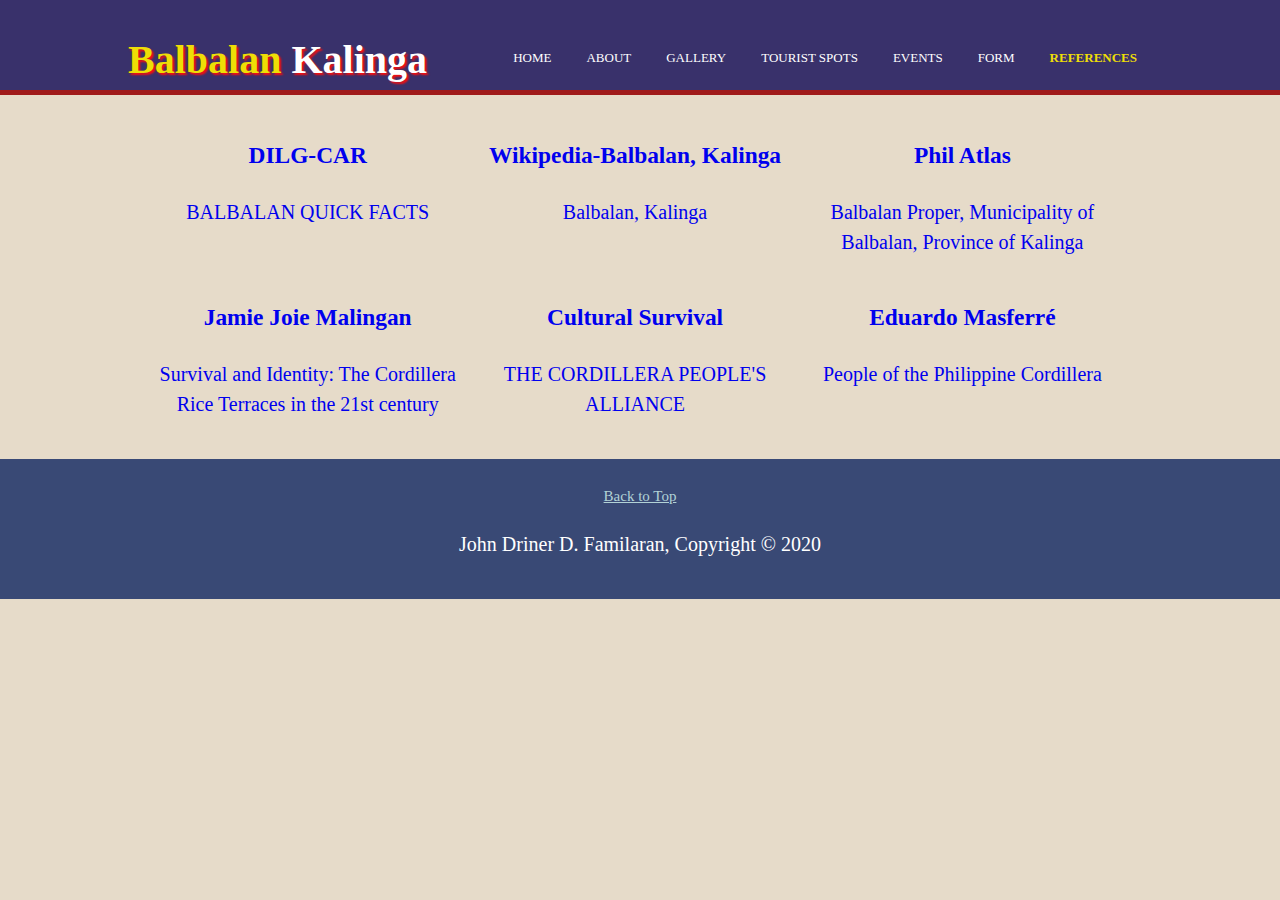
<file: references.html>
<!DOCTYPE html>
<html lang="en">
<head>
    <meta charset="utf-8">
    <meta name="viewport" content="width=device-width">
    <meta name="description" content="This is the homepage of Balbalan, Kalinga Guide">
    <meta name="author" content="John Driner D. Familaran">
    <meta name="keywords" content="Balbalan, Kalinga, Travel, Cordillera,">
    <title>Balbalan, Kalinga | References</title>
    <link rel="stylesheet" type="text/css" href="ExternalCSS.css">
</head>
<body>
    <header>
        <div class="container">
            <div id="tagline">
                <h1><span class="highlight">Balbalan </span>Kalinga</h1>   
            </div>
                <nav>
                    <ul>
                        <li><a href="index.html">Home</a></li>
                        <li><a href="about.html">About</a></li>
                        <li><a href="gallery.html">Gallery</a></li>
                        <li><a href="touristspots.html">Tourist Spots</a></li>
                        <li><a href="events.html">Events</a></li>
                        <li><a href="form.html">Form</a></li>
                        <li class="current"><a href="references.html">References</a></li>

                    </ul>
                </nav>
        </div>
    </header>
    
    <section id="boxes">
        <div class="container">
            <a href="https://dilgcar.com/index.php/2015-07-10-09-29-38/municipality-of-balabalan">
                <div class="box">
                    <h3>DILG-CAR</h3>
                    <p>BALBALAN QUICK FACTS</p>
                </div>
            </a>
            <a href="https://www.wikiwand.com/en/Balbalan,_Kalinga">
                <div class="box">
                    <h3>Wikipedia-Balbalan, Kalinga</h3>
                    <p>Balbalan, Kalinga</p>
                </div>
            </a>
            <a href="https://www.philatlas.com/luzon/car/kalinga/balbalan/balbalan-proper.html">
                <div class="box">
                    <h3>Phil Atlas</h3>
                    <p>Balbalan Proper, Municipality of Balbalan, Province of Kalinga</p>
                </div>
            </a>
            <a href="https://pia.gov.ph/news/articles/1016169">
                <div class="box">
                    <h3>Jamie Joie Malingan</h3>
                    <p>Survival and Identity: The Cordillera Rice Terraces in the 21st century</p>
                </div>
            </a>
            <a href="https://www.culturalsurvival.org/publications/cultural-survival-quarterly/cordillera-peoples-alliance-mining-and-indigenous-rights">
                <div class="box">
                    <h3>Cultural Survival</h3>
                    <p>THE CORDILLERA PEOPLE'S ALLIANCE</p>
                </div>
            </a>
            <a href="https://web.facebook.com/pg/museumfuenfkontinente/photos/?tab=album&album_id=781120092013130&__xts__%5B0%5D=68.[base64]&__tn__=-UCH-R">
                <div class="box">
                    <h3>Eduardo Masferré</h3>
                    <p>People of the Philippine Cordillera </p>
                </div>
            </a>

        </div>
    </section>


    <footer>
        <a href="#tagline">Back to Top</a>
        <p> John Driner D. Familaran, Copyright &copy; 2020</p>
    </footer>
</body>
</html>
</file>
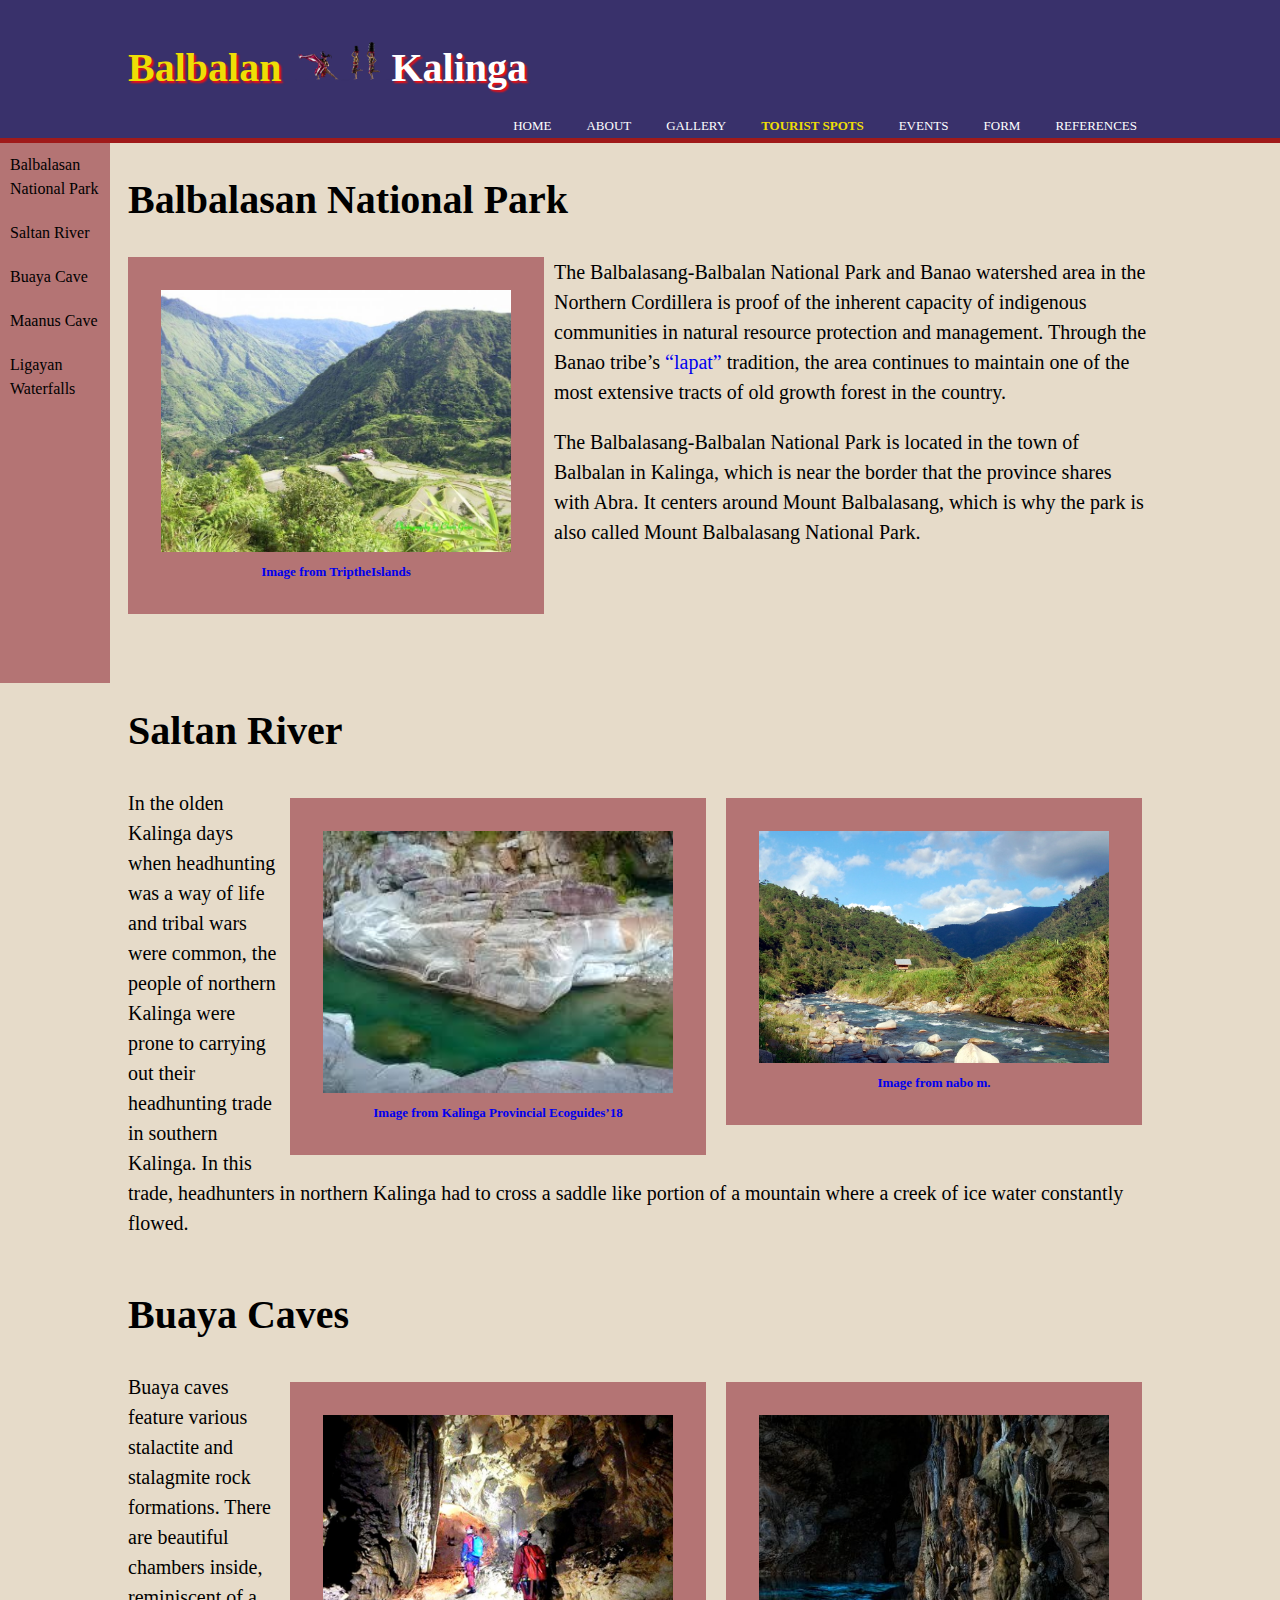
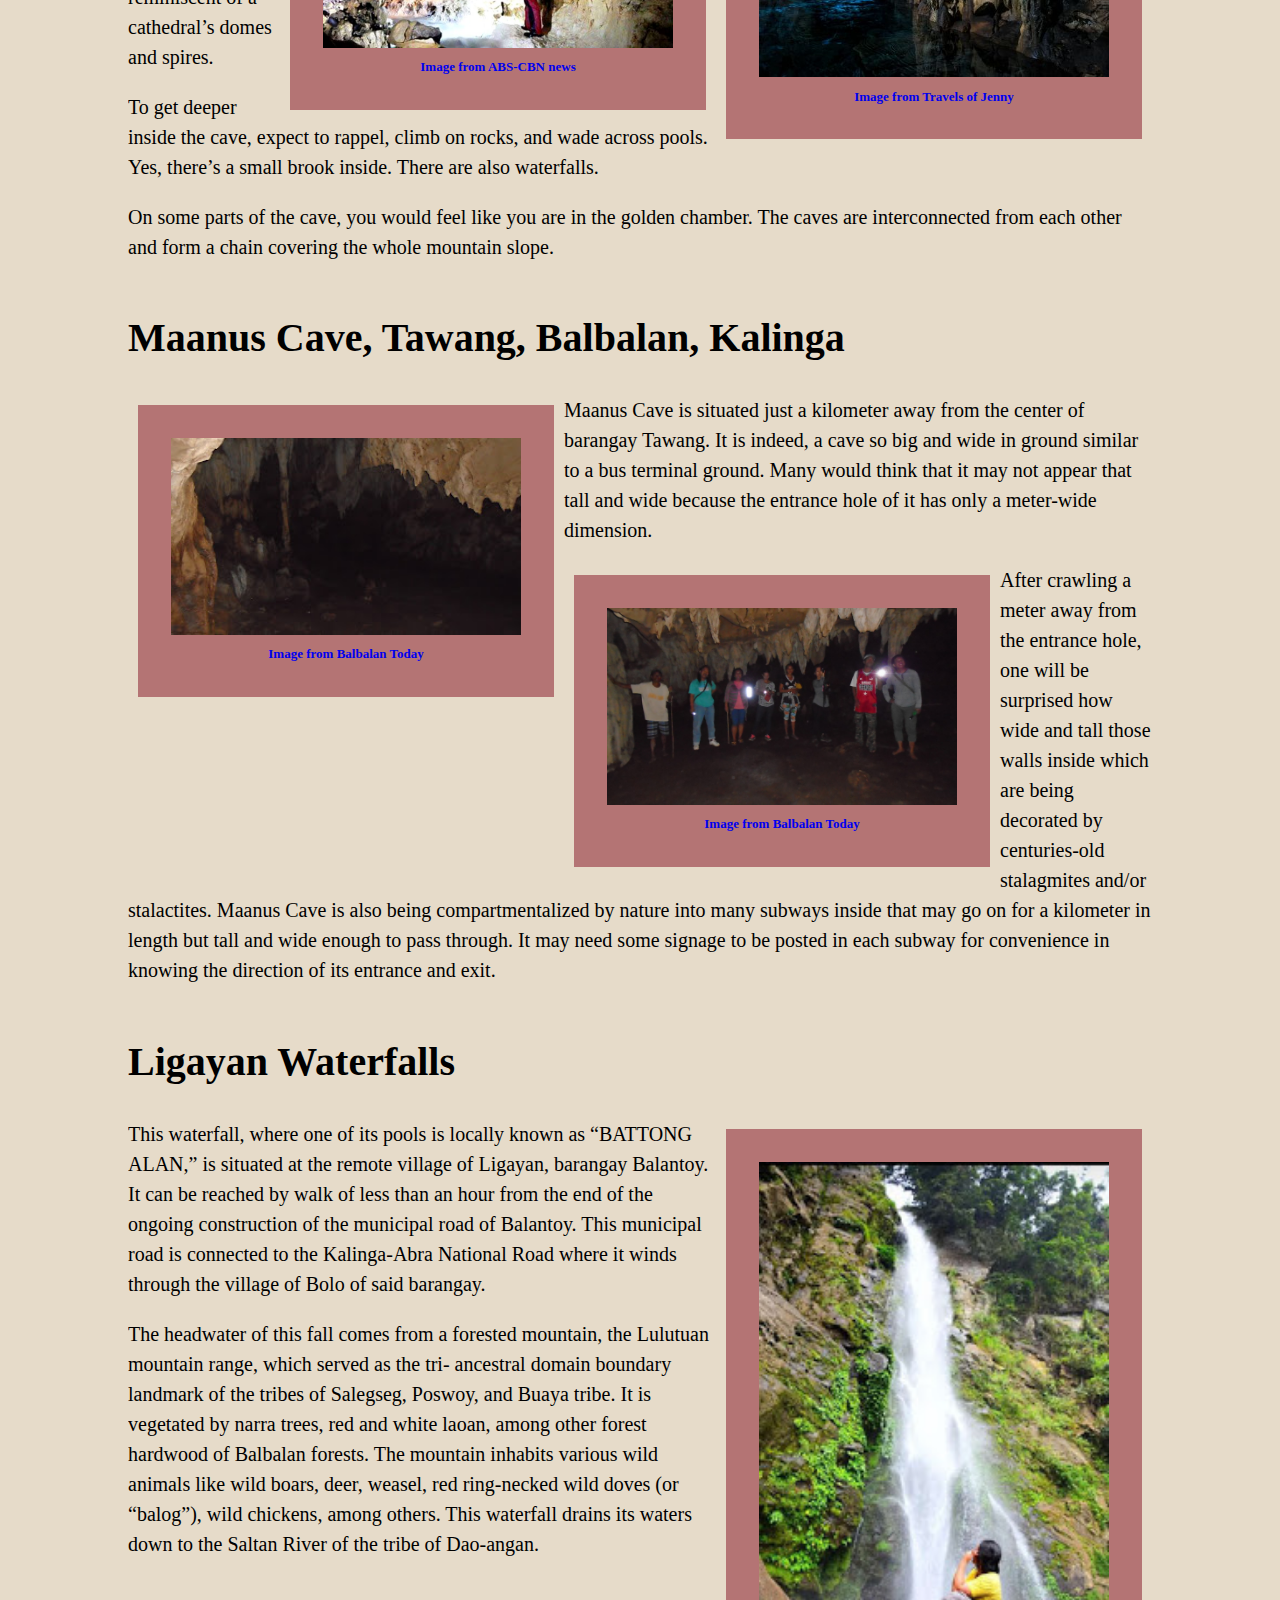
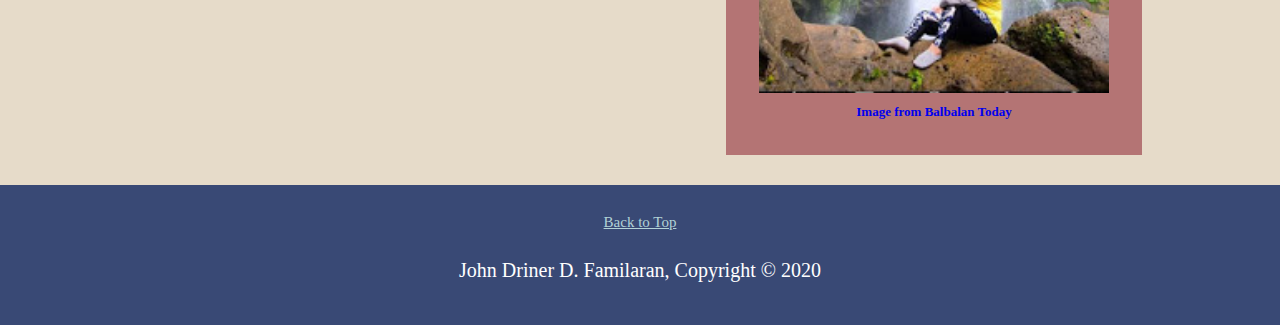
<file: touristspots.html>
<!DOCTYPE html>
<html lang="en">

<head>
    <meta charset="utf-8">
    <meta name="viewport" content="width=device-width">
    <meta name="description" content="This is the Tourist spots page of Balbalan, Kalinga Guide">
    <meta name="author" content="John Driner D. Familaran">
    <meta name="keywords" content="Balbalan, Kalinga, Travel, Cordillera,">
    <title>Balbalan, Kalinga | Tourist Spots</title>
    <link rel="stylesheet" type="text/css" href="ExternalCSS.css">
</head>

<body>
    <header>
        <div class="container">
            <div id="tagline">
                <h1><span class="highlight">Balbalan </span>
                    <img src="resources/logo.png" width="100px">Kalinga</h1>
            </div>
            <nav>
                <ul>
                    <li><a href="index.html">Home</a></li>
                    <li><a href="about.html">About</a></li>
                    <li><a href="gallery.html">Gallery</a></li>
                    <li class="current"><a href="touristspots.html">Tourist Spots</a></li>
                    <li><a href="events.html">Events</a></li>
                    <li><a href="form.html">Form</a></li>
                    <li><a href="references.html">References</a></li>

                </ul>
            </nav>
        </div>
    </header>


    <aside>
        <div class="sidebar">
            <a href="#first">Balbalasan National Park</a>
            <a href="#second">Saltan River</a>
            <a href="#third">Buaya Cave</a>
            <a href="#fourth">Maanus Cave</a>
            <a href="#fifth">Ligayan Waterfalls</a>
        </div>
    </aside>




    <div class="container">
        <article id="first">
            <h1 class="page-title">Balbalasan National Park</h1>
            <a href="https://triptheislands.com/off-the-beaten-path/heres-what-you-must-know-about-the-balbalasang-balbalan-national-park/">
                <table>
                    <tr>
                        <th><img src="resources/nationalpark.jpg"></th>
                    </tr>
                    <tr>
                        <th>Image from TriptheIslands</th>
                    </tr>
                </table>
            </a>
            <p>The Balbalasang-Balbalan National Park and Banao watershed area in the Northern Cordillera is proof of the inherent capacity of indigenous communities in natural resource protection and management. Through the Banao tribe’s <a href="https://newcapp.wordpress.com/2013/08/23/lapat-system-bodong-banao-balatoc-kalinga/">“lapat”</a>                tradition, the area continues to maintain one of the most extensive tracts of old growth forest in the country.</p>
            <p>The Balbalasang-Balbalan National Park is located in the town of Balbalan in Kalinga, which is near the border that the province shares with Abra. It centers around Mount Balbalasang, which is why the park is also called Mount Balbalasang
                National Park.</p>
        </article>

    </div>
    <div class="container">
        <article id="second">
            <br><br>
            <h1 class="page-title">Saltan River</h1>
            <a href="https://www.flickr.com/photos/26899038@N03/3898472995/">
                <table>
                    <tr>
                        <th><img src="resources/saltanriver.jpg"></th>
                    </tr>
                    <tr>
                        <th>Image from nabo m.</th>
                    </tr>
                </table>
            </a>
            <a href="https://web.facebook.com/320476548760909/posts/saltan-river-balbalasang-balbalan/403868703755026/?_rdc=1&_rdr">
                <table>
                    <tr>
                        <th><img src="resources/saltan.jpg"></th>
                    </tr>
                    <tr>
                        <th>Image from Kalinga Provincial Ecoguides’18</th>
                    </tr>
                </table>
            </a>
            <p>In the olden Kalinga days when headhunting was a way of life and tribal wars were common, the people of northern Kalinga were prone to carrying out their headhunting trade in southern Kalinga. In this trade, headhunters in northern Kalinga
                had to cross a saddle like portion of a mountain where a creek of ice water constantly flowed.</p>
        </article>
    </div>
    <div class="container">
        <article id="third">
            <h1 class="page-title">Buaya Caves</h1>
            <a href="https://blog850194944.wordpress.com/tourism-and-products/">
                <table>
                    <tr>
                        <th><img src="resources/buaya.jpg"></th>
                    </tr>
                    <tr>
                        <th>Image from Travels of Jenny</th>
                    </tr>
                </table>
            </a>
            <a href="https://news.abs-cbn.com/life/03/25/17/heading-north-this-summer-try-balbalan-caves-in-kalinga">
                <table>
                    <tr>
                        <th><img src="resources/buayacave.jpg"></th>
                    </tr>
                    <tr>
                        <th>Image from ABS-CBN news</th>
                    </tr>
                </table>
            </a>
            <p>Buaya caves feature various stalactite and stalagmite rock formations. There are beautiful chambers inside, reminiscent of a cathedral’s domes and spires.</p>
            <p>To get deeper inside the cave, expect to rappel, climb on rocks, and wade across pools. Yes, there’s a small brook inside. There are also waterfalls.</p>
            <p>On some parts of the cave, you would feel like you are in the golden chamber. The caves are interconnected from each other and form a chain covering the whole mountain slope.</p>
        </article>
    </div>
    <div class="container">
        <article id="fourth">
            <h1 class="page-title">Maanus Cave, Tawang, Balbalan, Kalinga</h1>
            <a href="http://balbalanlink.blogspot.com/2016/01/maanus-cave-tawang-balbalan-kalinga.html">
                <table>
                    <tr>
                        <th><img src="resources/maanuscave.JPG"></th>
                    </tr>
                    <tr>
                        <th>Image from Balbalan Today</th>
                    </tr>
                </table>
            </a>

            <p>Maanus Cave is situated just a kilometer away from the center of barangay Tawang. It is indeed, a cave so big and wide in ground similar to a bus terminal ground. Many would think that it may not appear that tall and wide because the entrance
                hole of it has only a meter-wide dimension.</p>
            <a href="http://balbalanlink.blogspot.com/2016/01/maanus-cave-tawang-balbalan-kalinga.html">
                <table>
                    <tr>
                        <th><img src="resources/maanus.JPG"></th>
                    </tr>
                    <tr>
                        <th>Image from Balbalan Today</th>
                    </tr>
                </table>
            </a>
            <p>After crawling a meter away from the entrance hole, one will be surprised how wide and tall those walls inside which are being decorated by centuries-old stalagmites and/or stalactites. Maanus Cave is also being compartmentalized by nature
                into many subways inside that may go on for a kilometer in length but tall and wide enough to pass through. It may need some signage to be posted in each subway for convenience in knowing the direction of its entrance and exit.</p>

    </div>
    </section>
    <div class="container">
        <article id="fifth">
            <h1 class="page-title">Ligayan Waterfalls</h1>
            <a href="http://balbalanlink.blogspot.com/2019/10/the-ligayan-waterfall-of-salegseg.html">
                <table>
                    <tr>
                        <th><img src="resources/ligayan.jpg"></th>
                    </tr>
                    <tr>
                        <th>Image from Balbalan Today</th>
                    </tr>
                </table>
            </a>
            <p>This waterfall, where one of its pools is locally known as “BATTONG ALAN,” is situated at the remote village of Ligayan, barangay Balantoy. It can be reached by walk of less than an hour from the end of the ongoing construction of the municipal
                road of Balantoy. This municipal road is connected to the Kalinga-Abra National Road where it winds through the village of Bolo of said barangay.</p>
            <p>The headwater of this fall comes from a forested mountain, the Lulutuan mountain range, which served as the tri- ancestral domain boundary landmark of the tribes of Salegseg, Poswoy, and Buaya tribe. It is vegetated by narra trees, red and
                white laoan, among other forest hardwood of Balbalan forests. The mountain inhabits various wild animals like wild boars, deer, weasel, red ring-necked wild doves (or “balog”), wild chickens, among others. This waterfall drains its waters
                down to the Saltan River of the tribe of Dao-angan.</p>
        </article>
    </div>




    <footer>
        <a href="#tagline">Back to Top</a>
        <p> John Driner D. Familaran, Copyright &copy; 2020</p>
    </footer>
</body>

</html>
</file>
<file: ExternalCSS.css>
body {
    font-family: cursive;
    font-size: 20px;
    line-height: 1.5;
    padding: 0;
    margin: 0;
    background-color: #e6dbc9;
}


/*container*/

.container {
    width: 80%;
    margin: auto;
    overflow: hidden;
}

.container a {
    text-decoration: none;
}

.container a:hover {
    color: #f60a0a;
    font-weight: bold;
}

ul {
    margin: auto;
    padding: 0;
}

footer a {
    font-size: 15px;
    color: rgb(178, 210, 214);
}


/* Header*/

header {
    background: rgb(57, 49, 107);
    color: #ffffff;
    padding-top: 30px;
    min-height: 30px;
    border-bottom: #a01a1a 5px solid;
}

header a {
    color: #ffffff;
    text-decoration: none;
    text-transform: uppercase;
    font-size: 13px;
}

header li {
    display: inline;
    padding: 0 15px 0 15px;
}

header #tagline {
    float: left;
    padding-right: 10px;
    text-shadow: 2px 2px 2px #f80e0e;
}

header .logo img {
    width: 20%;
    margin: 0;
}

header #tagline h1 {
    margin: 0;
}

header nav {
    float: right;
    margin-top: 10px;
}

header .highlight,
header .current a {
    color: #eede06;
    font-weight: bold;
}


/*Tables*/

table {
    background-color: rgb(219, 175, 175);
    font-family: cursive;
    margin: auto;
    padding: 30px;
    overflow: hidden;
}

#forms table th {
    text-align: right;
    width: 30%;
}

#forms table,
td {
    text-align: left;
    width: 50%;
}

#forms tr:hover {
    background-color: #e27979;
}

textarea {
    margin-bottom: 10px;
    display: block;
    width: 100%;
}


/* Showcase */

#showcase {
    min-height: 410px;
    background: url('resources/fofoloys.jpg') no-repeat 0 -250px;
    text-align: center;
    color: #fdfdfd;
    text-shadow: 5px 5px 5px #2c0303;
    margin-bottom: 30px;
}

#showcase h1 {
    margin-top: 100px;
    font-size: 55px;
    margin-bottom: 10px;
}

#showcase p {
    font-size: 20px;
}


/* Boxes */

#boxes {
    margin: 20px;
}

#boxes .box {
    float: left;
    text-align: center;
    width: 33%;
    padding: 50 50px;
}

#boxes .box img {
    width: 200px;
    cursor: pointer;
    padding: 50 50px;
    margin: 20px;
}

#boxes .box:hover {
    border-radius: 10%;
    background-color: #a69ab6;
}


/*ARTICLES*/


/* First Article */

table img {
    width: 350px;
}

#first {
    width: 100%;
    float: left;
}

#first table {
    float: left;
    width: 10%;
    margin-right: 10px;
    font-size: 13px;
    background-color: #b47474;
}


/* Second Article */

#second {
    float: left;
    width: 100%;
}

#second table {
    width: 30%;
    float: right;
    margin: 10px;
    font-size: 13px;
    background-color: #b47474;
}


/* Third Article */

#third {
    width: 100%;
    float: right;
}

#third table {
    width: 30%;
    float: right;
    margin: 10px;
    font-size: 13px;
    background-color: #b47474;
}


/* Fourth Article */

#fourth {
    width: 100%;
    float: right;
}

#fourth table {
    width: 30%;
    float: left;
    margin: 10px;
    font-size: 13px;
    background-color: #b47474;
}


/* Fifth Article */

#fifth {
    width: 100%;
    float: right;
}

#fifth table {
    width: 30%;
    float: right;
    margin: 10px;
    font-size: 13px;
    background-color: #b47474;
}


/*footer*/

footer {
    padding: 20px;
    margin-top: 20px;
    color: #ffffff;
    background-color: #394975;
    text-align: center;
}


/* Sidebar */


/* The side navigation menu */

.sidebar {
    margin-right: 20px;
    padding: 1;
    width: 110px;
    background-color: #b47474;
    position: fixed;
    height: 60%;
    overflow: auto;
}


/* Sidebar links */

.sidebar a {
    display: block;
    color: black;
    padding: 10px;
    text-decoration: none;
    font-size: 12pt;
}

.sidebar a:hover:not(.active) {
    background-color: #555;
    color: white;
}


/* Media Queries- this option will allow the website to become available on different media devices/platforms */

@media(max-width: 750px) {
    header #tagline {
        float: left;
        text-shadow: 2px 2px 2px #f80e0e;
        text-align: center;
    }
    header .logo img {
        width: 40%;
        margin: 0;
    }
    header nav,
    .container a,
    header nav li,
    #boxes .box {
        width: 100%;
    }
    table,
    aside #sidebar {
        float: none;
        text-align: center;
        width: 100%;
    }
    header {
        padding-bottom: 20px;
    }
    #showcase h1 {
        margin-top: 40px;
    }
    .sidebar {
        width: auto;
        height: auto;
        position: relative;
    }
    .sidebar a {
        float: left;
    }
    div.content {
        margin-left: 5px;
    }
}


/* On screens that are less than 400px, display the bar vertically, instead of horizontally */

@media (max-width: 400px) {
    .sidebar a {
        text-align: center;
        float: none;
    }
}
</file>
